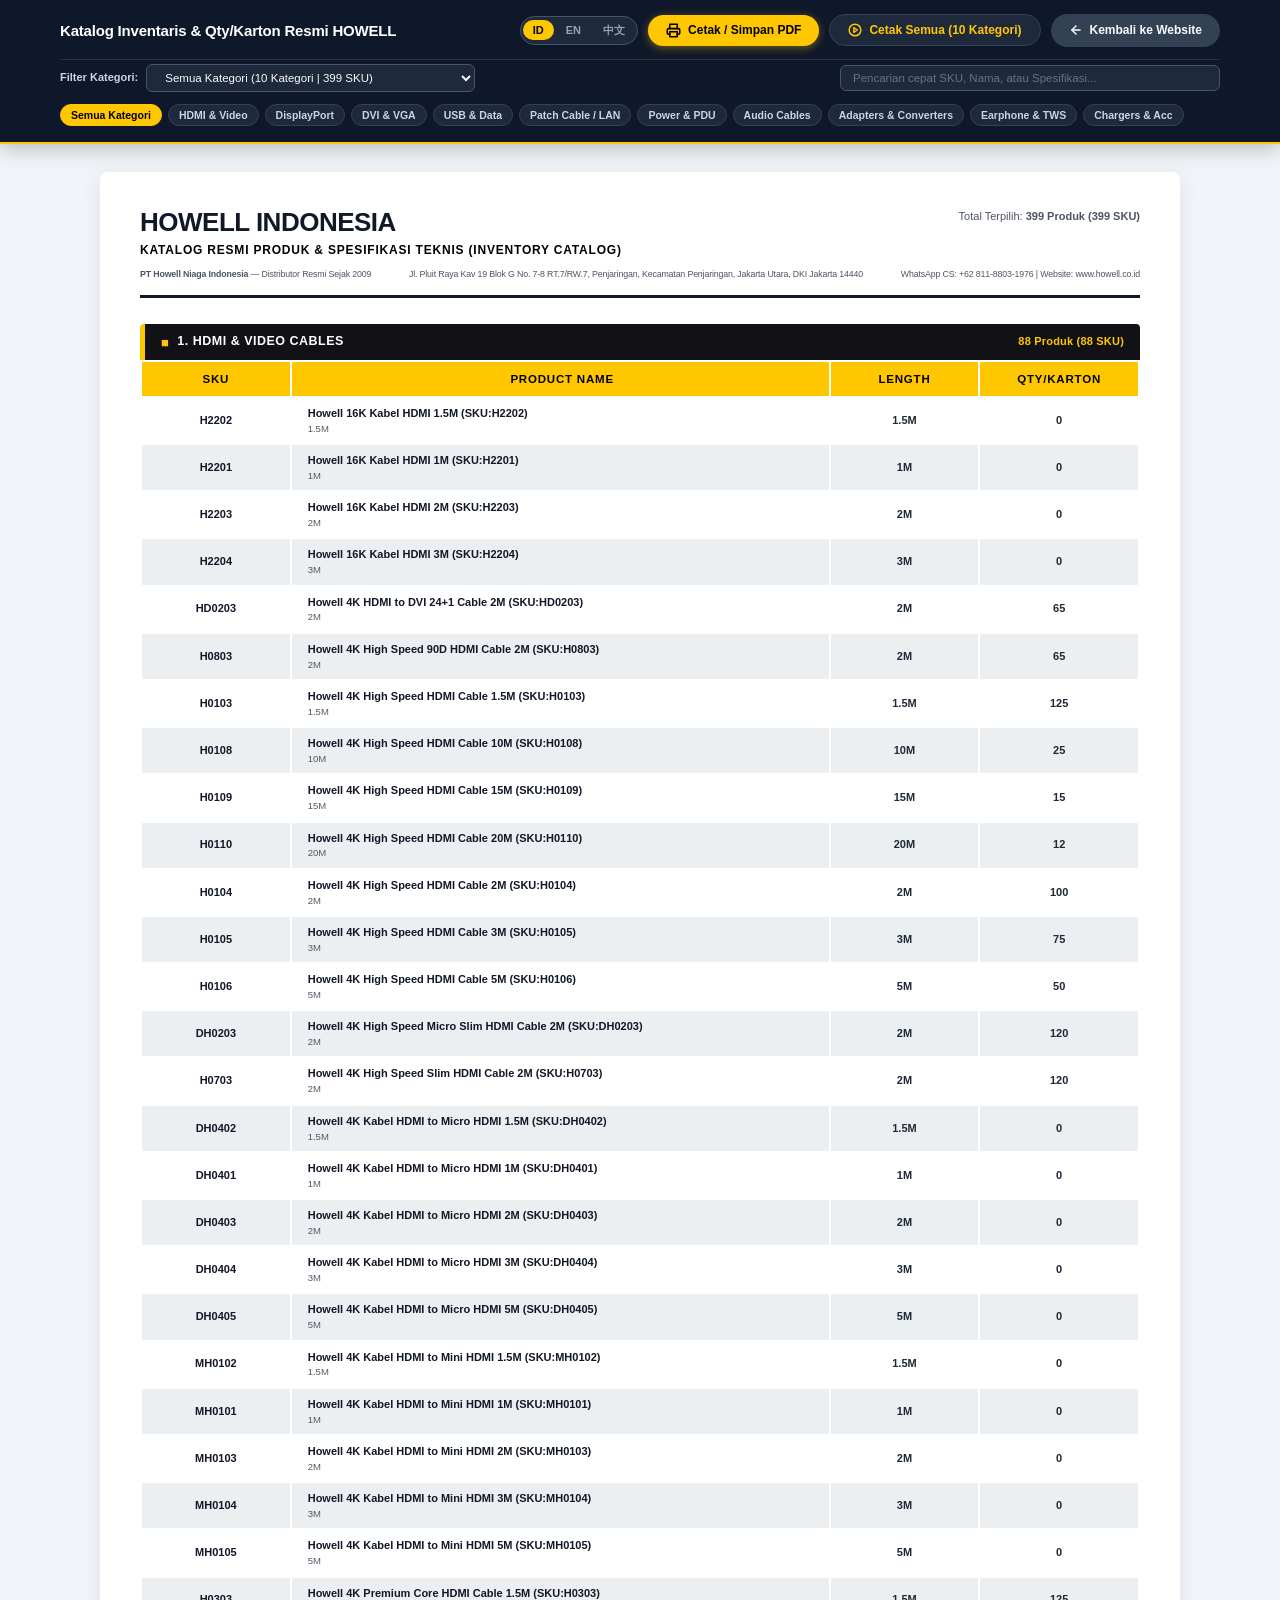
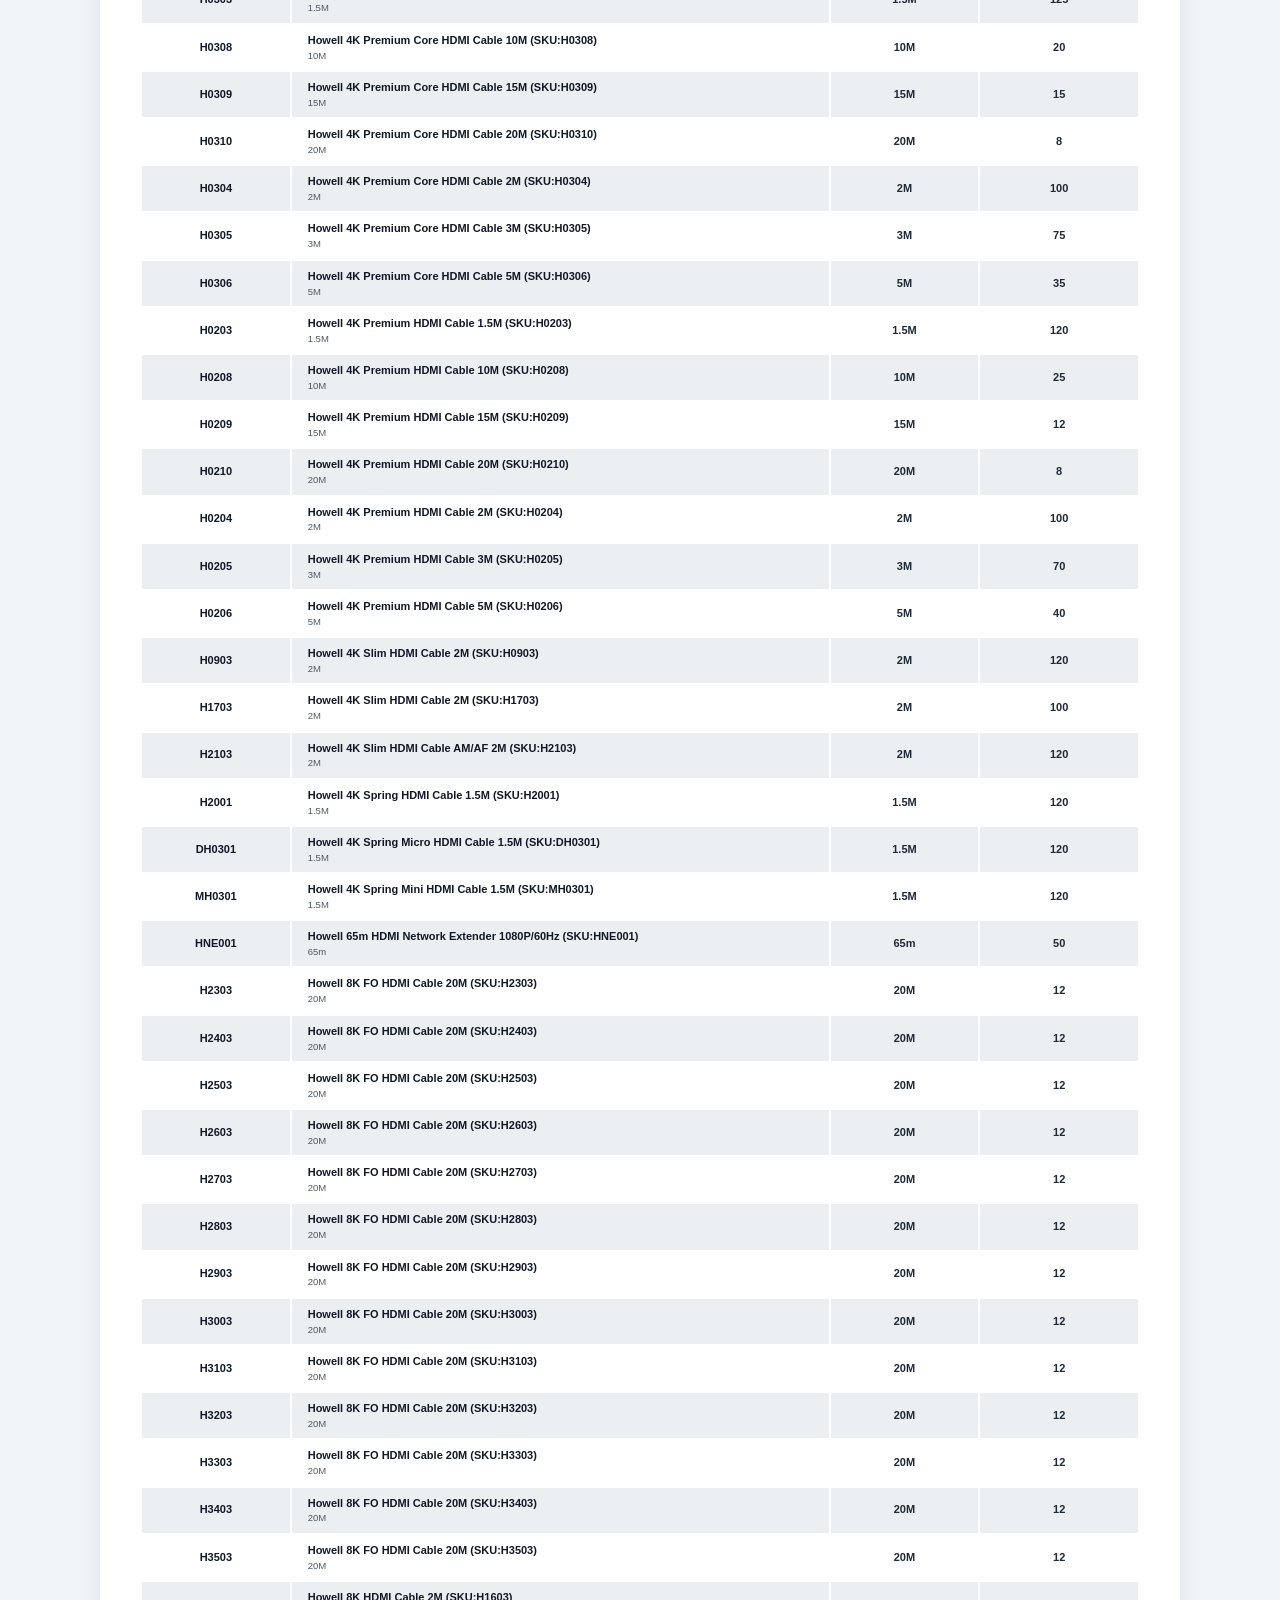
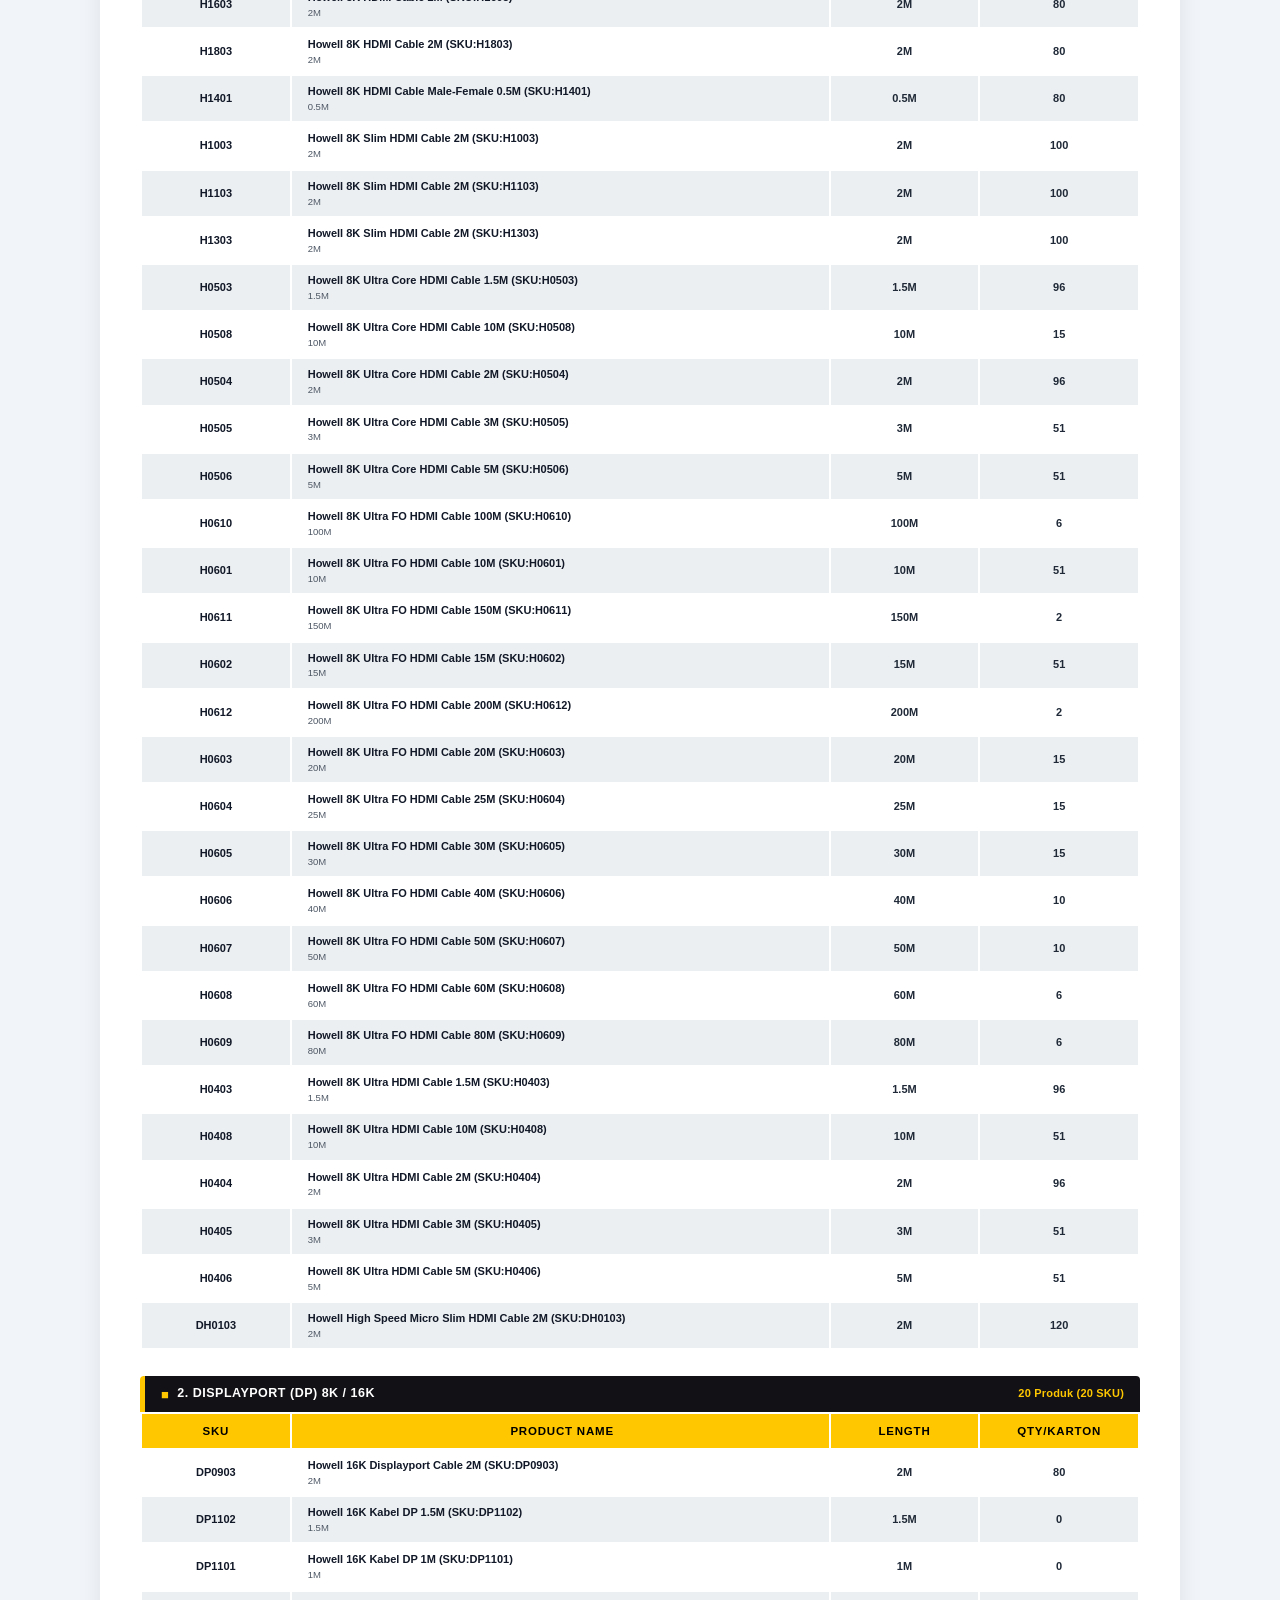
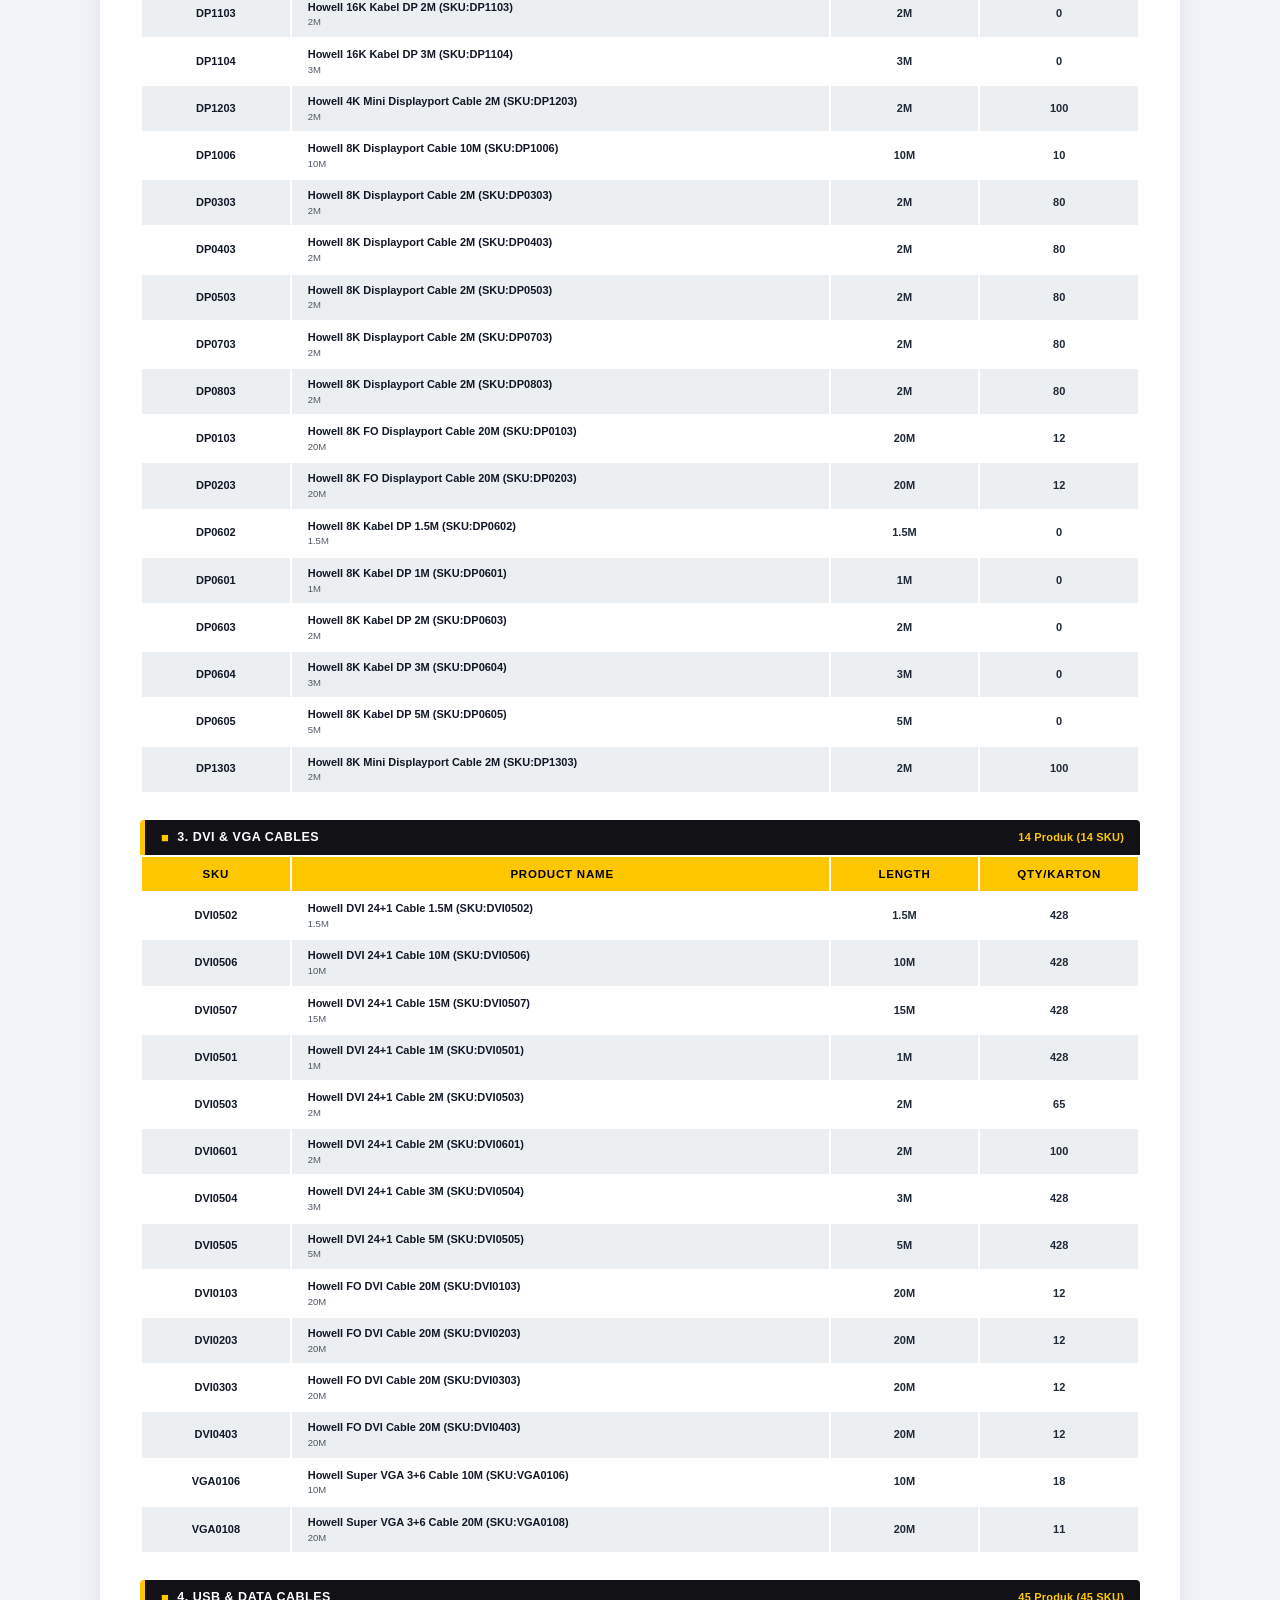
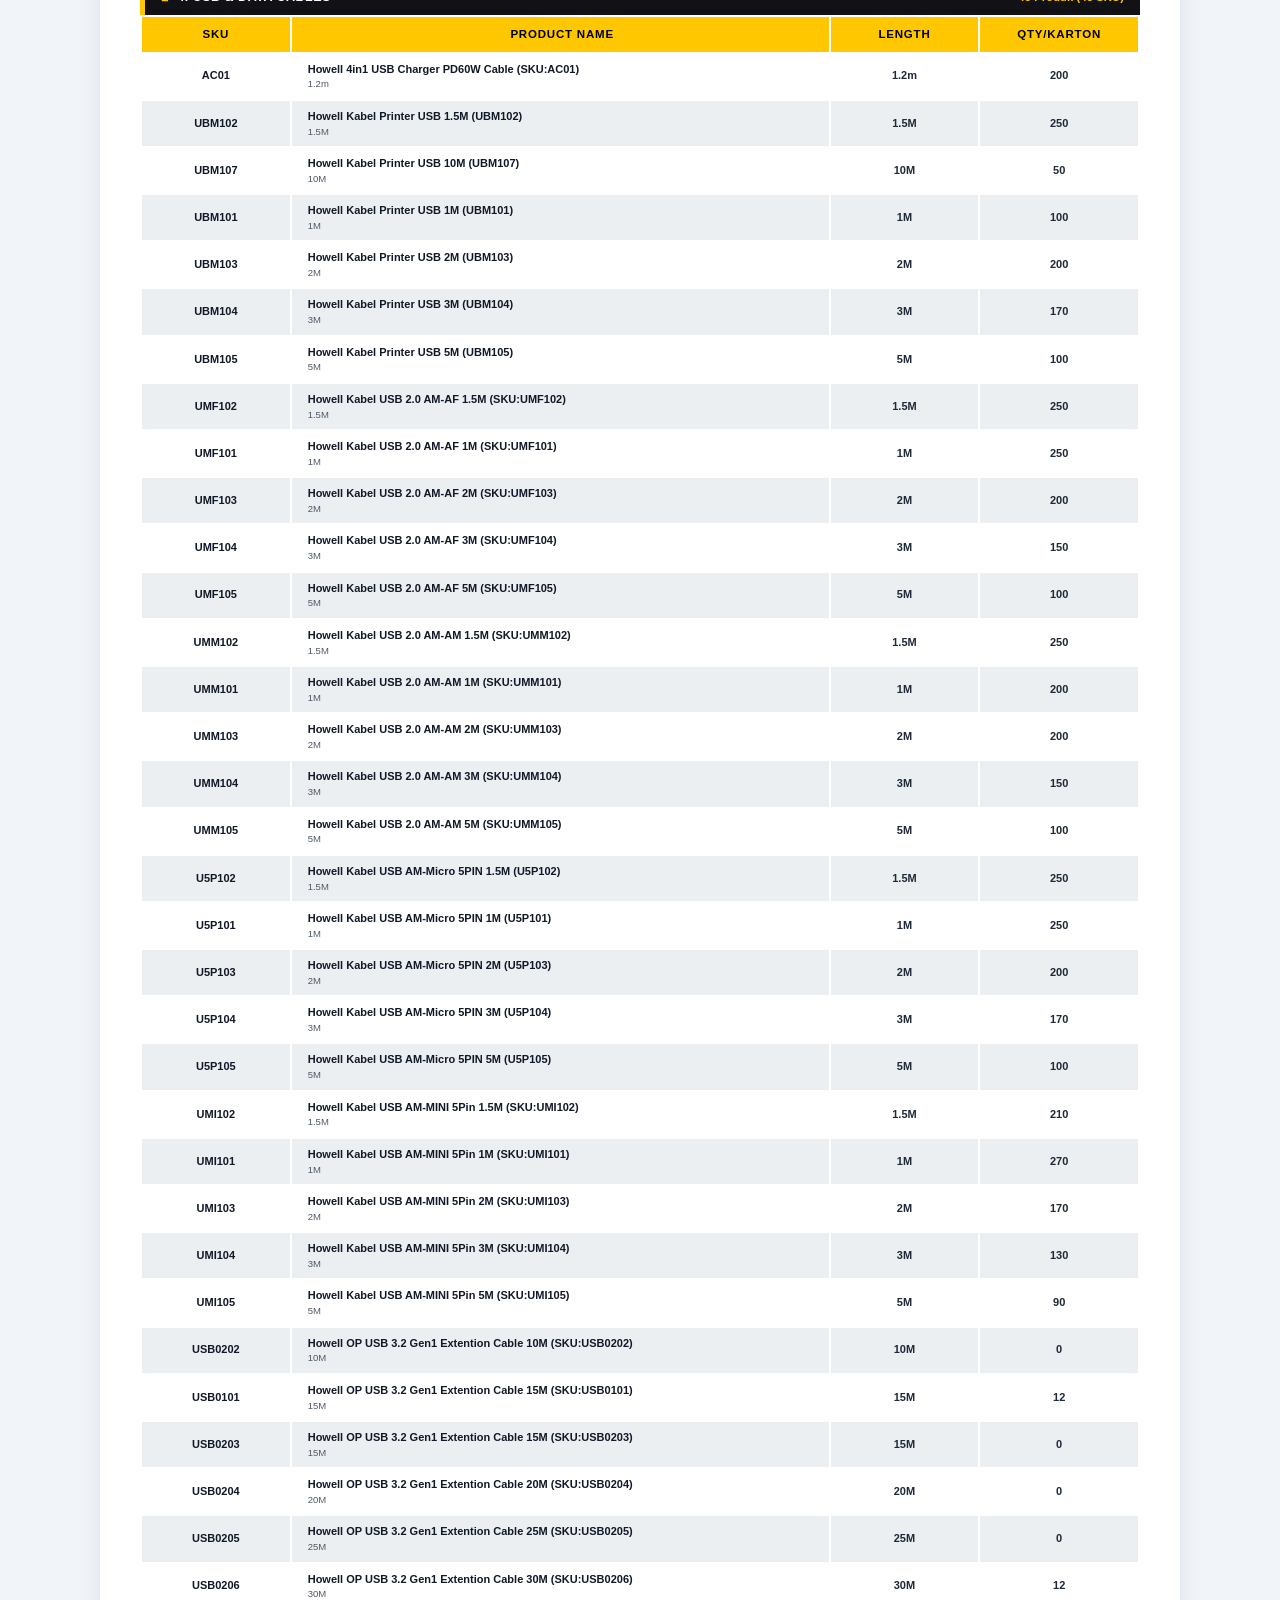
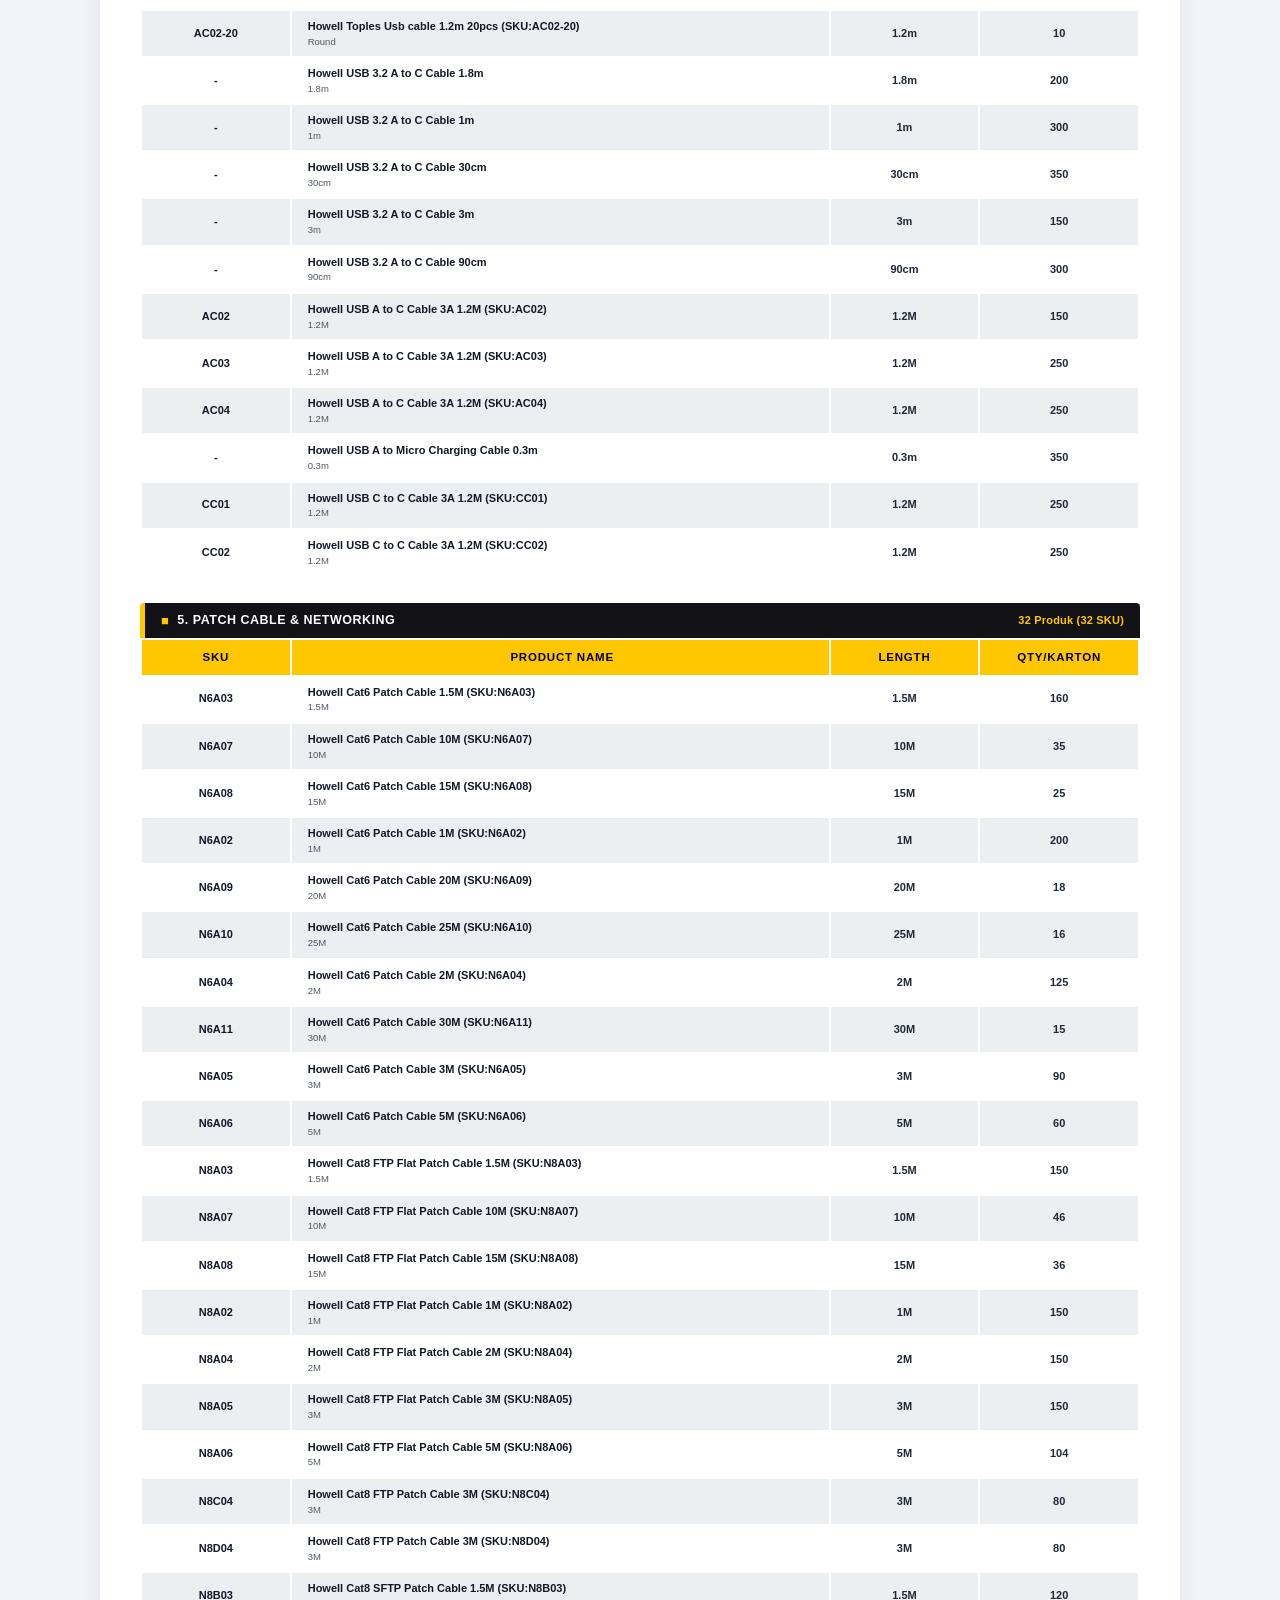
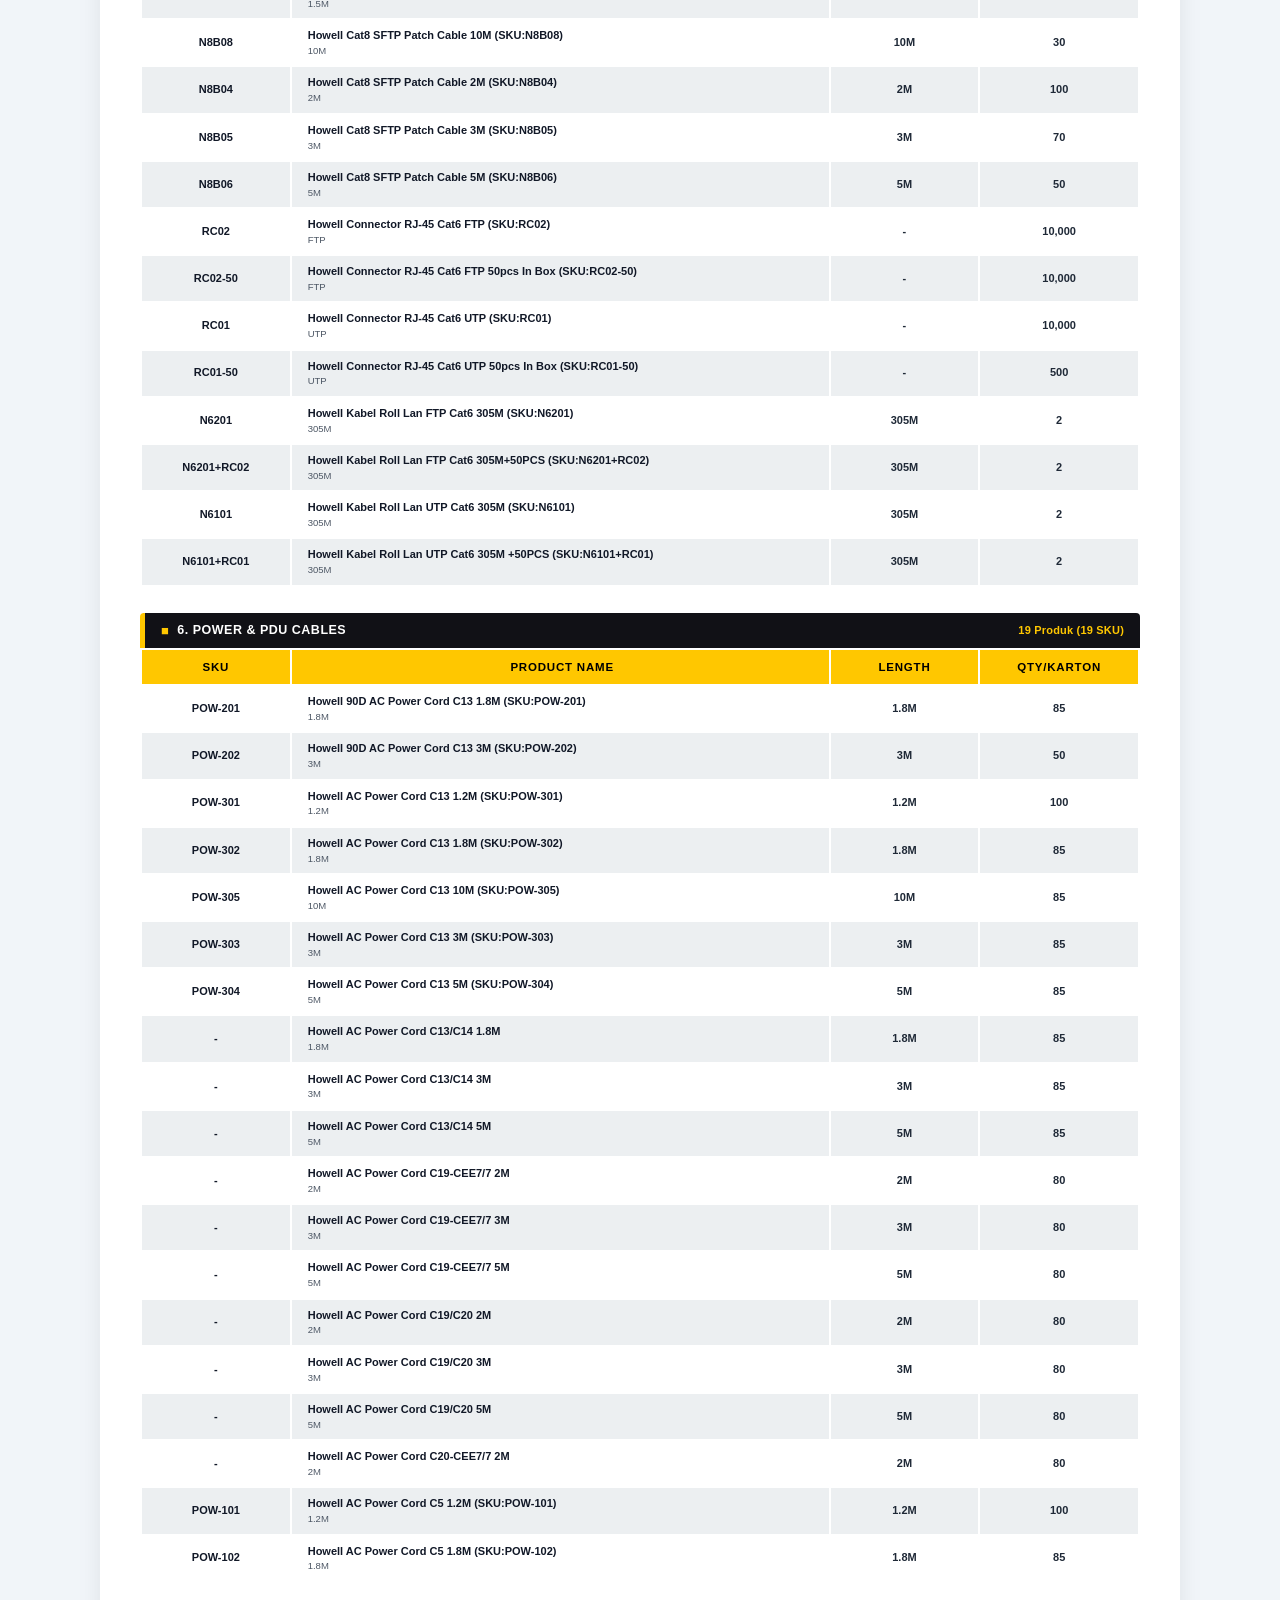
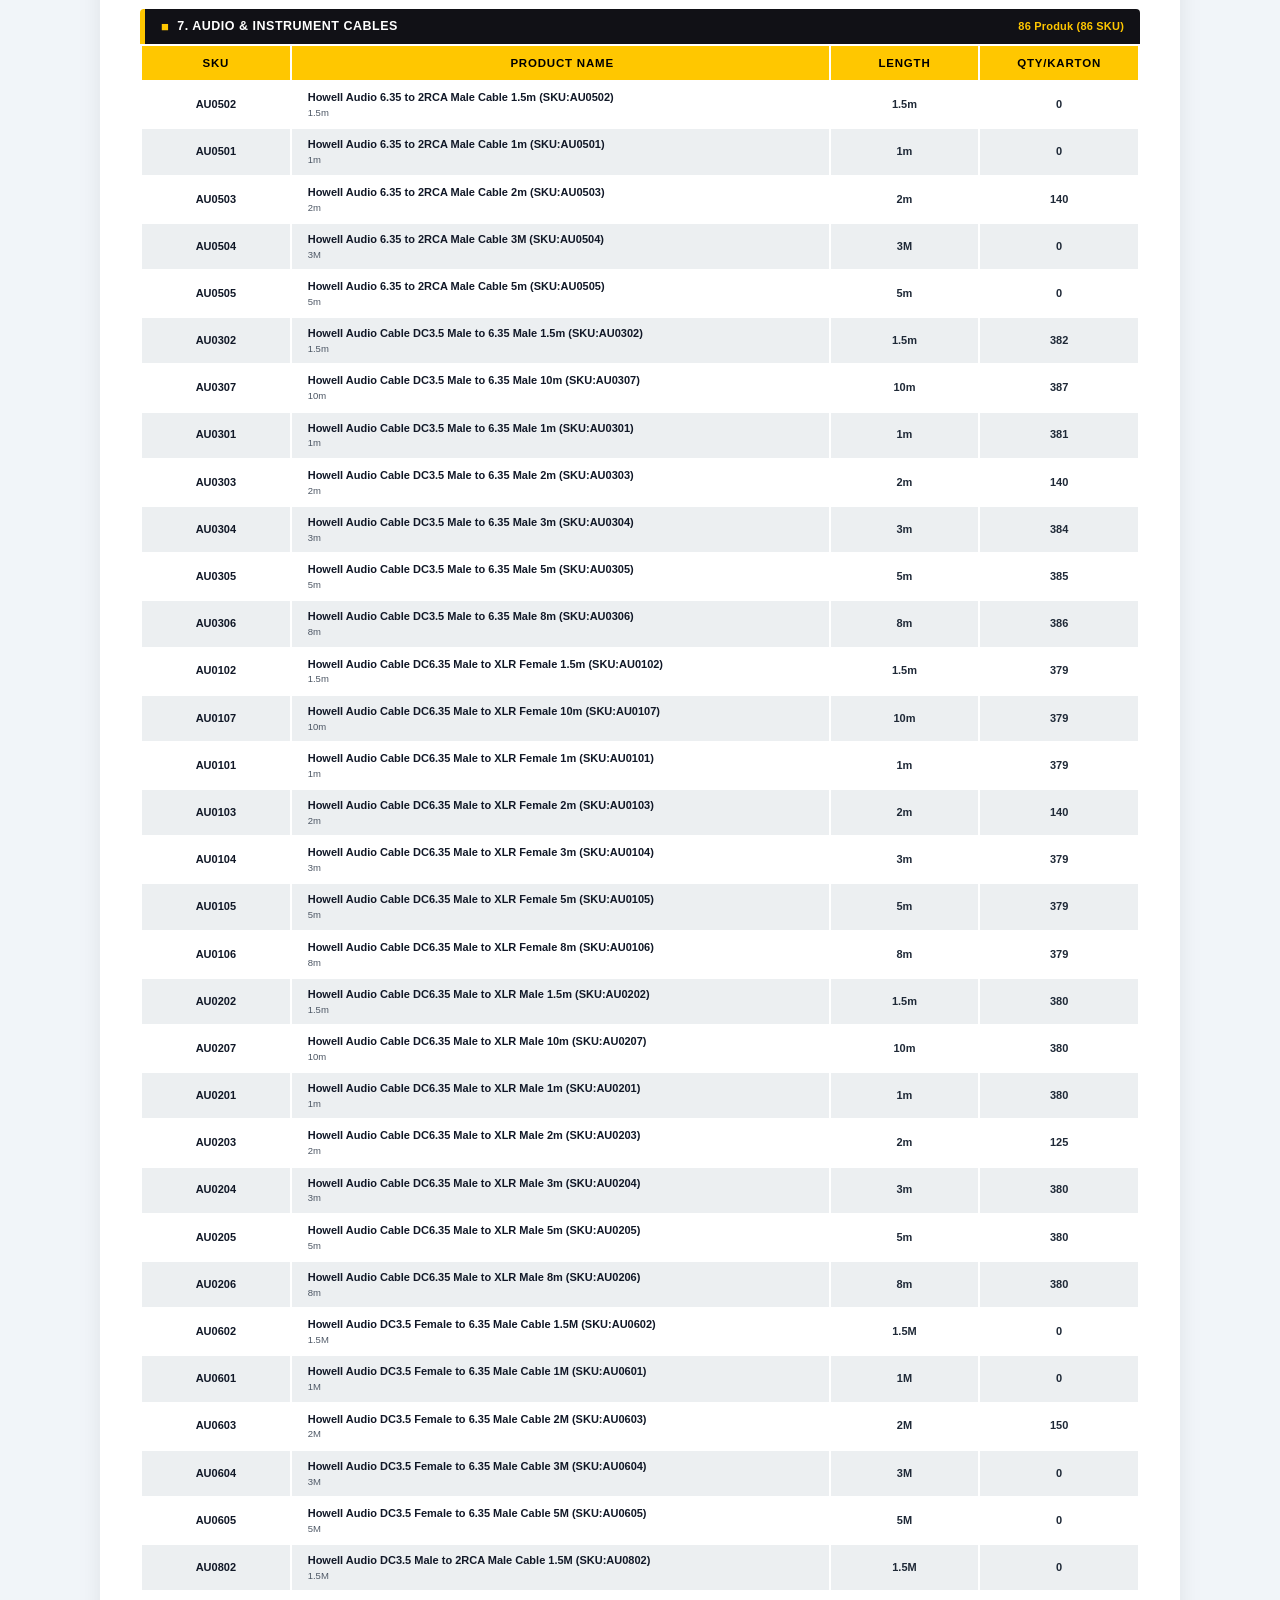
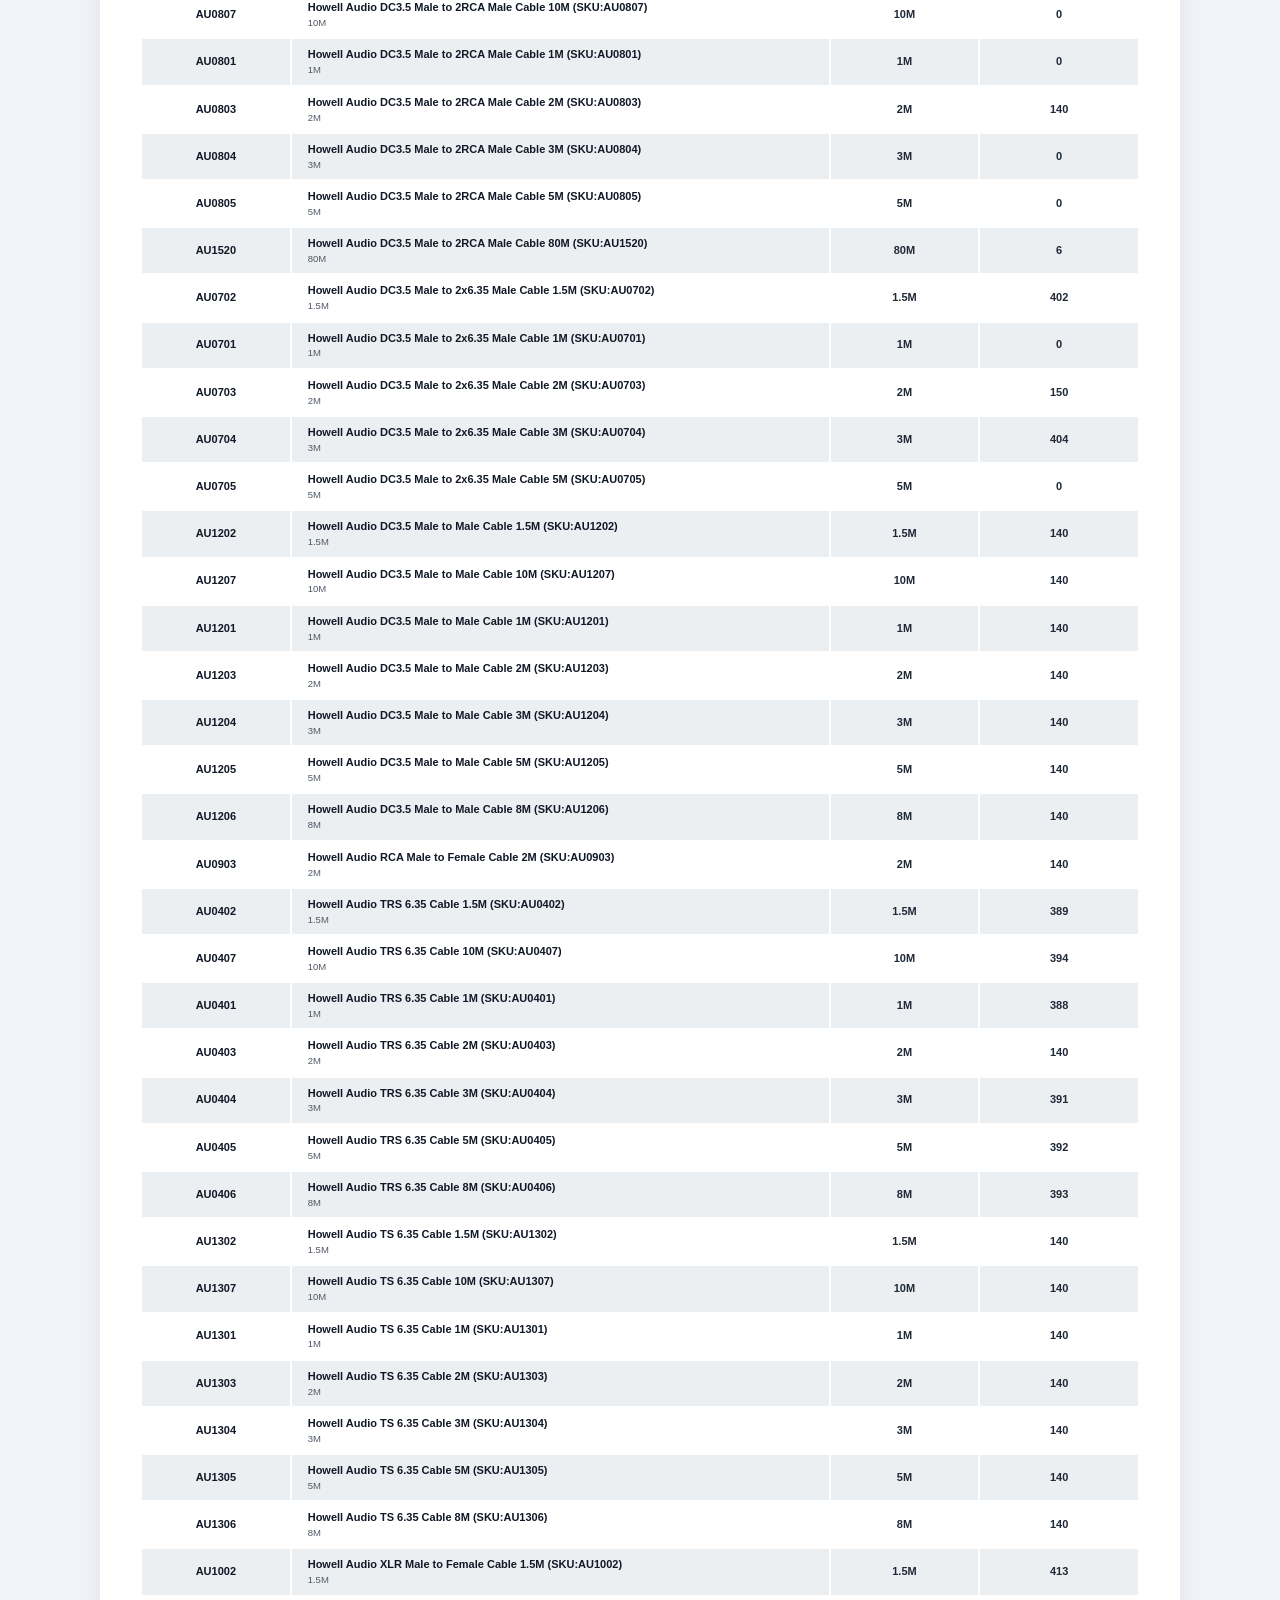
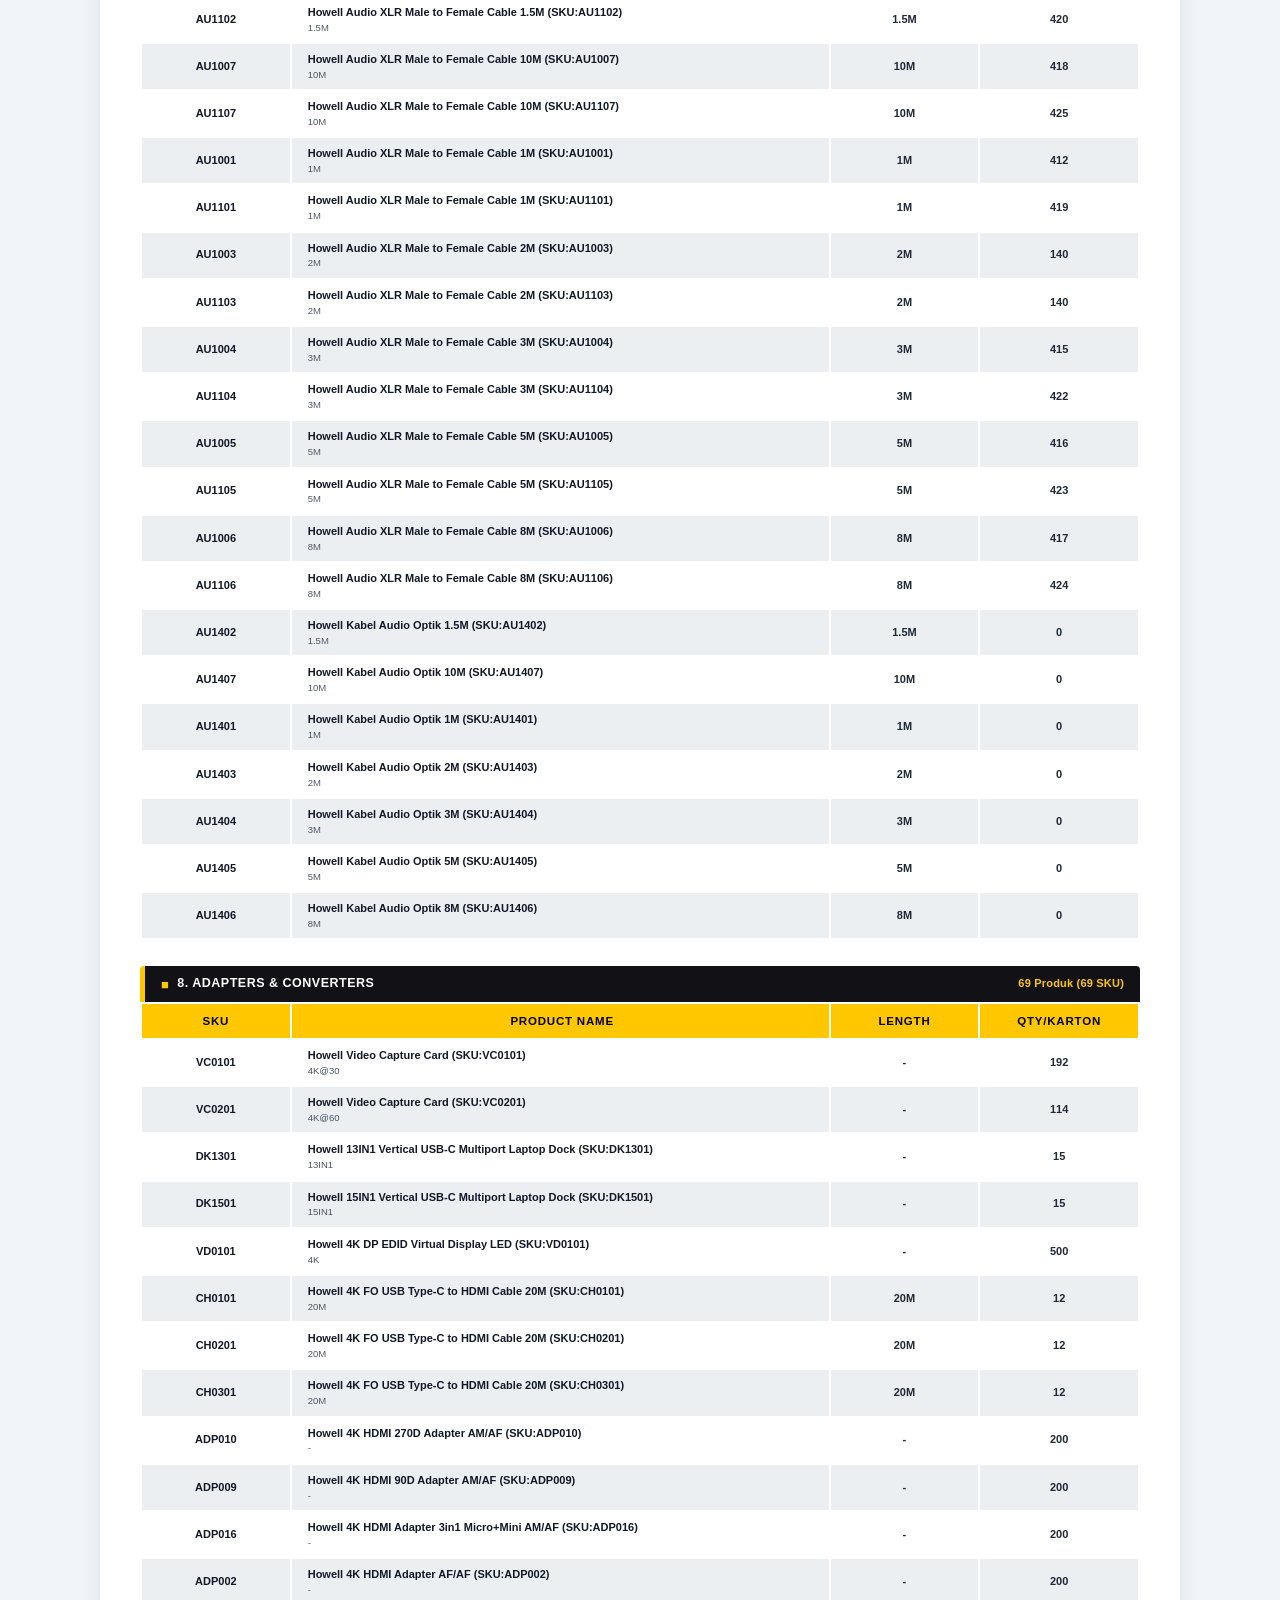
<file: print-catalog.html>
<!DOCTYPE html>
<html lang="id">
<head>
  <meta charset="UTF-8">
  <meta name="viewport" content="width=device-width, initial-scale=1.0">
  <title id="doc-meta-title">HOWELL Official Product Catalog &amp; Inventory - Cetak / Simpan PDF</title>
  <meta name="description" content="HOWELL Official Master Product Catalog and Inventory Data Sheet. PT Howell Niaga Indonesia.">
  <meta http-equiv="Cache-Control" content="no-cache, no-store, must-revalidate">
  <meta http-equiv="Pragma" content="no-cache">
  <meta http-equiv="Expires" content="0">
  <meta name="robots" content="index, follow">
  <link rel="canonical" href="https://wildanfi12.github.io/Howell/print-catalog.html">
  <link rel="icon" type="image/png" href="assets/howell-icon-swirl.png">
  <link rel="apple-touch-icon" href="assets/howell-icon-swirl.png">
  <style>
/* ============================================================
   TYPOGRAPHY: STRICTLY 3 FONTS ONLY (UPRIGHT & CRISP — NO ITALIC)
   1. SF Pro Display (Display / Headings)
   2. SF Pro Text (Body / Interface / Numbers)
   3. sans-serif (Universal System Fallback)
   Supported Weights: 300 (Light), 400 (Regular), 500 (Medium),
   600 (Semibold), 700 (Bold), 800 (Extrabold), 900 (Black)
   ============================================================ */

/* ── SF Pro Display Weights (Normal / Upright) ── */
@font-face {
  font-family: 'SF Pro Display';
  font-style: normal;
  font-weight: 300;
  src: local('SF Pro Display Light'), local('SFProDisplay-Light'), local('.SFUIDisplay-Light'), local('SF Pro Display');
}
@font-face {
  font-family: 'SF Pro Display';
  font-style: normal;
  font-weight: 400;
  src: local('SF Pro Display Regular'), local('SFProDisplay-Regular'), local('.SFUIDisplay-Regular'), local('SF Pro Display');
}
@font-face {
  font-family: 'SF Pro Display';
  font-style: normal;
  font-weight: 500;
  src: local('SF Pro Display Medium'), local('SFProDisplay-Medium'), local('.SFUIDisplay-Medium'), local('SF Pro Display');
}
@font-face {
  font-family: 'SF Pro Display';
  font-style: normal;
  font-weight: 600;
  src: local('SF Pro Display Semibold'), local('SFProDisplay-Semibold'), local('.SFUIDisplay-Semibold'), local('SF Pro Display');
}
@font-face {
  font-family: 'SF Pro Display';
  font-style: normal;
  font-weight: 700;
  src: local('SF Pro Display Bold'), local('SFProDisplay-Bold'), local('.SFUIDisplay-Bold'), local('SF Pro Display');
}
@font-face {
  font-family: 'SF Pro Display';
  font-style: normal;
  font-weight: 800;
  src: local('SF Pro Display Heavy'), local('SFProDisplay-Heavy'), local('.SFUIDisplay-Heavy'), local('SF Pro Display');
}
@font-face {
  font-family: 'SF Pro Display';
  font-style: normal;
  font-weight: 900;
  src: local('SF Pro Display Black'), local('SFProDisplay-Black'), local('.SFUIDisplay-Black'), local('SF Pro Display');
}

/* ── SF Pro Text Weights (Normal / Upright) ── */
@font-face {
  font-family: 'SF Pro Text';
  font-style: normal;
  font-weight: 300;
  src: local('SF Pro Text Light'), local('SFProText-Light'), local('.SFUIText-Light'), local('SF Pro Text');
}
@font-face {
  font-family: 'SF Pro Text';
  font-style: normal;
  font-weight: 400;
  src: local('SF Pro Text Regular'), local('SFProText-Regular'), local('.SFUIText-Regular'), local('SF Pro Text');
}
@font-face {
  font-family: 'SF Pro Text';
  font-style: normal;
  font-weight: 500;
  src: local('SF Pro Text Medium'), local('SFProText-Medium'), local('.SFUIText-Medium'), local('SF Pro Text');
}
@font-face {
  font-family: 'SF Pro Text';
  font-style: normal;
  font-weight: 600;
  src: local('SF Pro Text Semibold'), local('SFProText-Semibold'), local('.SFUIText-Semibold'), local('SF Pro Text');
}
@font-face {
  font-family: 'SF Pro Text';
  font-style: normal;
  font-weight: 700;
  src: local('SF Pro Text Bold'), local('SFProText-Bold'), local('.SFUIText-Bold'), local('SF Pro Text');
}
@font-face {
  font-family: 'SF Pro Text';
  font-style: normal;
  font-weight: 800;
  src: local('SF Pro Text Heavy'), local('SFProText-Heavy'), local('.SFUIText-Heavy'), local('SF Pro Text');
}
@font-face {
  font-family: 'SF Pro Text';
  font-style: normal;
  font-weight: 900;
  src: local('SF Pro Text Black'), local('SFProText-Black'), local('.SFUIText-Black'), local('SF Pro Text');
}

/* ── Typography Weight Helper Classes (Always Upright) ── */
.font-light, .weight-light { font-weight: 300 !important; font-style: normal !important; }
.font-normal, .weight-regular { font-weight: 400 !important; font-style: normal !important; }
.font-medium, .weight-medium { font-weight: 500 !important; font-style: normal !important; }
.font-semibold, .weight-semibold { font-weight: 600 !important; font-style: normal !important; }
.font-bold, .weight-bold { font-weight: 700 !important; font-style: normal !important; }
.font-extrabold, .weight-extrabold { font-weight: 800 !important; font-style: normal !important; }
.font-black, .weight-black { font-weight: 900 !important; font-style: normal !important; }

/* Enforce upright non-italic style universally across website */
*, *::before, *::after, html, body, p, span, h1, h2, h3, h4, h5, h6, a, button, input, select, textarea, div, table, th, td {
  font-style: normal !important;
}


    :root {
      /* ── Apple-Inspired Typography System Tokens ──────────────── */
      --font-family-display: -apple-system, BlinkMacSystemFont, "SF Pro Display", "SF Pro Text", "Helvetica Neue", Arial, sans-serif;
      --font-family-body: -apple-system, BlinkMacSystemFont, "SF Pro Text", "SF Pro Display", "Helvetica Neue", Arial, sans-serif;
      --font-family-mono: -apple-system, BlinkMacSystemFont, "SF Pro Text", "SF Pro Display", "Helvetica Neue", Arial, sans-serif;

      --font-display: var(--font-family-display);
      --font-primary: var(--font-family-body);
      --font-mono: var(--font-family-mono);

      --color-text-primary: #1d1d1f;
      --color-text-secondary: #6e6e73;
      --color-text-tertiary: #86868b;
      --color-text-inverse: #f5f5f7;
    }

    *, *::before, *::after {
      box-sizing: border-box;
      margin: 0;
      padding: 0;
    }

    body {
      font-family: var(--font-primary);
      background: #f1f5f9;
      color: #111111;
      font-size: 11px;
      line-height: 1.4;
      -webkit-font-smoothing: antialiased;
      -moz-osx-font-smoothing: grayscale;
      text-rendering: optimizeLegibility;
      -webkit-print-color-adjust: exact !important;
      print-color-adjust: exact !important;
    }

    /* Screen-only Interactive Header / Toolbar */
    .screen-toolbar {
      position: sticky;
      top: 0;
      z-index: 1000;
      background: #0f172a;
      color: #ffffff;
      padding: 14px 24px;
      box-shadow: 0 4px 20px rgba(0, 0, 0, 0.25);
      border-bottom: 2px solid #FFC700;
    }

    .toolbar-container {
      max-width: 1160px;
      margin: 0 auto;
      display: flex;
      flex-direction: column;
      gap: 12px;
    }

    .toolbar-top-row {
      display: flex;
      align-items: center;
      justify-content: space-between;
      flex-wrap: wrap;
      gap: 12px;
    }

    .toolbar-brand {
      display: flex;
      align-items: center;
      gap: 12px;
    }

    .toolbar-brand-badge {
      background: #FFC700;
      color: #000000;
      font-weight: 800;
      font-size: 11px;
      padding: 3px 8px;
      border-radius: 4px;
      letter-spacing: 0.5px;
    }

    .toolbar-title {
      font-size: 15px;
      font-weight: 800;
      letter-spacing: -0.2px;
      color: #ffffff;
    }

    .toolbar-stats {
      font-size: 11px;
      color: #94a3b8;
    }

    .toolbar-actions {
      display: flex;
      align-items: center;
      gap: 10px;
      flex-wrap: wrap;
    }

    /* Language Switcher Pills */
    .lang-switcher {
      display: inline-flex;
      align-items: center;
      background: #1e293b;
      border: 1px solid #475569;
      border-radius: 9999px;
      padding: 2px;
      gap: 2px;
    }

    .lang-btn {
      background: transparent;
      border: none;
      color: #94a3b8;
      font-size: 11px;
      font-weight: 700;
      padding: 4px 10px;
      border-radius: 9999px;
      cursor: pointer;
      transition: all 0.15s ease;
      font-family: inherit;
    }
    .lang-btn:hover {
      color: #ffffff;
    }
    .lang-btn.active {
      background: #FFC700;
      color: #000000;
      font-weight: 800;
    }

    .btn-action {
      display: inline-flex;
      align-items: center;
      gap: 7px;
      padding: 8px 18px;
      border-radius: 9999px;
      font-size: 12px;
      font-weight: 700;
      cursor: pointer;
      text-decoration: none;
      transition: all 0.15s ease;
      border: none;
      font-family: inherit;
    }

    .btn-print-primary {
      background: #FFC700;
      color: #000000;
      box-shadow: 0 2px 8px rgba(255, 199, 0, 0.4);
    }
    .btn-print-primary:hover {
      background: #eab308;
      transform: translateY(-1px);
    }

    .btn-print-all {
      background: #1e293b;
      color: #FFC700;
      border: 1px solid #334155;
    }
    .btn-print-all:hover {
      background: #334155;
      color: #ffffff;
    }

    .btn-back {
      background: #334155;
      color: #f8fafc;
    }
    .btn-back:hover {
      background: #475569;
    }

    .toolbar-filters-row {
      display: flex;
      align-items: center;
      justify-content: space-between;
      gap: 14px;
      flex-wrap: wrap;
      padding-top: 4px;
      border-top: 1px solid rgba(255, 255, 255, 0.1);
    }

    .filter-group {
      display: flex;
      align-items: center;
      gap: 8px;
      flex-wrap: wrap;
    }

    .filter-label {
      font-size: 11px;
      font-weight: 600;
      color: #cbd5e1;
    }

    .filter-select {
      background: #1e293b;
      color: #f8fafc;
      border: 1px solid #475569;
      padding: 6px 14px;
      border-radius: 6px;
      font-size: 11.5px;
      font-family: inherit;
      outline: none;
      cursor: pointer;
      min-width: 220px;
    }
    .filter-select:focus {
      border-color: #FFC700;
    }

    .search-box {
      position: relative;
      flex: 1;
      max-width: 380px;
      min-width: 200px;
    }

    .search-input {
      width: 100%;
      background: #1e293b;
      color: #ffffff;
      border: 1px solid #475569;
      padding: 6px 32px 6px 12px;
      border-radius: 6px;
      font-size: 11.5px;
      font-family: inherit;
      outline: none;
    }
    .search-input:focus {
      border-color: #FFC700;
      background: #0f172a;
    }
    .search-input::placeholder {
      color: #64748b;
    }

    .search-clear {
      position: absolute;
      right: 8px;
      top: 50%;
      transform: translateY(-50%);
      background: none;
      border: none;
      color: #94a3b8;
      cursor: pointer;
      font-size: 14px;
      line-height: 1;
      display: none;
    }

    /* Category Quick Chips */
    .category-chips {
      display: flex;
      align-items: center;
      gap: 6px;
      overflow-x: auto;
      padding-bottom: 2px;
      scrollbar-width: thin;
    }

    .chip-btn {
      background: #1e293b;
      color: #cbd5e1;
      border: 1px solid #334155;
      padding: 4px 10px;
      border-radius: 9999px;
      font-size: 10.5px;
      font-weight: 600;
      cursor: pointer;
      white-space: nowrap;
      transition: all 0.15s;
      font-family: inherit;
    }
    .chip-btn:hover {
      background: #334155;
      color: #ffffff;
    }
    .chip-btn.active {
      background: #FFC700;
      color: #000000;
      border-color: #FFC700;
      font-weight: 800;
    }

    /* Main Printable Catalog Sheet Wrapper */
    .catalog-wrapper {
      max-width: 1080px;
      margin: 28px auto 40px auto;
      background: #ffffff;
      padding: 36px 40px;
      border-radius: 8px;
      box-shadow: 0 4px 24px rgba(0, 0, 0, 0.08);
    }

    /* Catalog Header */
    .header-box {
      border-bottom: 3px solid #111827;
      padding-bottom: 14px;
      margin-bottom: 26px;
      display: flex;
      flex-direction: column;
      gap: 8px;
    }

    .header-top-row {
      display: flex;
      justify-content: space-between;
      align-items: flex-start;
    }

    .brand-title {
      font-size: 26px;
      font-weight: 800;
      letter-spacing: -0.5px;
      color: #111827;
      line-height: 1.1;
    }

    .catalog-subtitle {
      font-size: 12px;
      font-weight: 800;
      color: #000000;
      letter-spacing: 0.8px;
      text-transform: uppercase;
      margin: 6px 0 0 0;
    }

    .company-meta {
      font-size: 8.8px;
      letter-spacing: -0.15px;
      color: #4b5563;
      line-height: 1.6;
      display: flex;
      flex-direction: row;
      justify-content: space-between;
      align-items: baseline;
      width: 100%;
      gap: 12px;
    }

    .company-meta span {
      white-space: nowrap;
      flex-shrink: 1;
      min-width: 0;
    }

    .company-meta span:last-child {
      text-align: right;
    }

    .header-right {
      text-align: right;
    }

    .edition-badge {
      background: #111827;
      color: #ffffff;
      font-weight: 700;
      font-size: 11px;
      padding: 5px 12px;
      border-radius: 6px;
      display: inline-block;
      margin-bottom: 6px;
      letter-spacing: 0.3px;
    }

    .header-summary-text {
      font-size: 11px;
      color: #4b5563;
      line-height: 1.5;
    }

    /* Category Section */
    .category-section {
      margin-bottom: 26px;
      page-break-inside: auto;
      break-inside: auto;
    }

    .category-header {
      background: #111116;
      color: #ffffff;
      padding: 9px 16px;
      border-radius: 4px 4px 0 0;
      display: flex;
      justify-content: space-between;
      align-items: center;
      border-left: 5px solid #FFC700;
      page-break-after: avoid !important;
      page-break-inside: avoid !important;
      break-after: avoid !important;
      -webkit-print-color-adjust: exact !important;
      print-color-adjust: exact !important;
    }

    .category-title {
      font-weight: 800;
      font-size: 12.5px;
      letter-spacing: 0.5px;
      text-transform: uppercase;
      display: flex;
      align-items: center;
      gap: 8px;
    }

    .category-bullet {
      color: #FFC700;
      font-size: 13px;
      line-height: 1;
    }

    .category-count {
      font-size: 11px;
      font-weight: 700;
      color: #FFC700;
      letter-spacing: 0.2px;
    }

    /* Catalog Table */
    .catalog-table {
      width: 100%;
      border-collapse: collapse;
      table-layout: fixed;
      font-size: 11px;
    }

    .catalog-table thead {
      display: table-header-group;
    }

    .catalog-table th {
      background-color: #FFC700 !important;
      color: #000000 !important;
      font-weight: 800;
      font-size: 11.5px;
      text-transform: uppercase;
      letter-spacing: 0.8px;
      padding: 9px 12px;
      border: 2px solid #ffffff !important;
      text-align: center;
      -webkit-print-color-adjust: exact !important;
      print-color-adjust: exact !important;
    }

    .catalog-table td {
      padding: 8px 12px;
      border: 2px solid #ffffff !important;
      vertical-align: middle;
      -webkit-print-color-adjust: exact !important;
      print-color-adjust: exact !important;
      overflow: hidden;
      word-wrap: break-word;
    }

    .catalog-table tr {
      page-break-inside: avoid !important;
      break-inside: avoid !important;
    }

    /* Alternating rows */
    .catalog-table tr.row-odd td {
      background-color: #FFFFFF !important;
    }

    .catalog-table tr.row-even td {
      background-color: #ECEFF1 !important;
    }

    /* Columns Width & Alignment */
    .col-sku {
      width: 15%;
      text-align: center;
      font-size: 11px;
    }

    th.col-sku {
      font-family: var(--font-primary);
      font-weight: 700;
    }

    td.col-sku {
      font-family: var(--font-primary);
      font-weight: 600;
      color: #111827;
      letter-spacing: normal;
    }

    .col-desc {
      width: 54%;
      text-align: left;
      padding-left: 16px !important;
    }

    .product-name {
      font-weight: 700;
      color: #111827;
      font-size: 11px;
      line-height: 1.35;
    }

    .product-spec {
      font-size: 9.5px;
      color: #4b5563;
      margin-top: 2px;
      line-height: 1.3;
      font-weight: 500;
    }

    .col-len {
      width: 15%;
      text-align: center;
      font-weight: 600;
      color: #1f2937;
      font-size: 11px;
    }

    .col-qty {
      width: 16%;
      text-align: center;
      font-weight: 700;
      color: #1f2937;
      font-size: 11px;
    }

    /* Catalog Footer */
    .catalog-footer {
      border-top: 2px solid #111827;
      padding-top: 14px;
      margin-top: 28px;
      display: flex;
      justify-content: space-between;
      align-items: center;
      font-size: 10px;
      color: #4b5563;
      page-break-inside: avoid;
      break-inside: avoid;
    }

    /* Empty state */
    .no-results {
      padding: 36px 16px;
      text-align: center;
      color: #64748b;
      font-size: 13px;
      background: #f8fafc;
      border-radius: 6px;
      border: 1px dashed #cbd5e1;
      margin: 16px 0;
    }

    /* Responsive Screen Styling */
    @media screen and (max-width: 768px) {
      .screen-toolbar {
        padding: 12px 14px;
      }
      .toolbar-top-row {
        flex-direction: column;
        align-items: flex-start;
      }
      .toolbar-actions {
        width: 100%;
      }
      .btn-action {
        flex: 1;
        justify-content: center;
        padding: 7px 12px;
        font-size: 11px;
      }
      .toolbar-filters-row {
        flex-direction: column;
        align-items: stretch;
      }
      .filter-group {
        flex-direction: column;
        align-items: stretch;
      }
      .filter-select {
        min-width: 100%;
      }
      .search-box {
        max-width: 100%;
      }
      .catalog-wrapper {
        margin: 12px auto 24px auto;
        padding: 18px 14px;
      }
      .header-box {
        flex-direction: column;
        gap: 12px;
      }
      .header-right {
        text-align: left;
      }
      .company-meta {
        flex-direction: column;
        align-items: flex-start;
        gap: 2px;
      }
      .company-meta span {
        white-space: normal;
      }
      .category-section {
        overflow-x: auto;
        -webkit-overflow-scrolling: touch;
      }
      .catalog-table {
        min-width: 580px;
      }
      .col-sku {
        white-space: nowrap;
      }
    }

    /* PRINT SPECIFIC STYLING */
    @media print {
      .screen-toolbar {
        display: none !important;
      }

      body {
        background: #ffffff !important;
        padding: 0 !important;
        margin: 0 !important;
        font-size: 9.5px !important;
      }

      .catalog-wrapper {
        max-width: 100% !important;
        width: 100% !important;
        margin: 0 !important;
        padding: 0 !important;
        box-shadow: none !important;
        border-radius: 0 !important;
      }

      @page {
        size: A4 portrait;
        margin: 10mm 8mm;
      }

      .header-box {
        margin-bottom: 14px !important;
        padding-bottom: 10px !important;
        page-break-after: avoid !important;
        break-after: avoid !important;
      }

      .category-section {
        margin-bottom: 14px !important;
      }

      .category-header {
        background: #111116 !important;
        color: #ffffff !important;
        border-left: 5px solid #FFC700 !important;
        padding: 7px 12px !important;
        page-break-after: avoid !important;
        page-break-inside: avoid !important;
        break-after: avoid !important;
        -webkit-print-color-adjust: exact !important;
        print-color-adjust: exact !important;
      }

      .category-title {
        font-size: 11px !important;
      }

      .category-count {
        font-size: 10px !important;
        color: #FFC700 !important;
      }

      .catalog-table {
        page-break-inside: auto !important;
        break-inside: auto !important;
        margin-bottom: 12px !important;
        font-size: 9.5px !important;
      }

      .catalog-table thead {
        display: table-header-group !important;
      }

      .catalog-table th {
        background-color: #FFC700 !important;
        color: #000000 !important;
        padding: 6px 8px !important;
        font-size: 10px !important;
        border: 2px solid #ffffff !important;
        -webkit-print-color-adjust: exact !important;
        print-color-adjust: exact !important;
      }

      .catalog-table td {
        padding: 5px 8px !important;
        font-size: 9.5px !important;
        border: 2px solid #ffffff !important;
        -webkit-print-color-adjust: exact !important;
        print-color-adjust: exact !important;
      }

      .product-name {
        font-size: 9.5px !important;
      }

      .product-spec {
        font-size: 8.5px !important;
      }

      .catalog-table tr {
        page-break-inside: avoid !important;
        break-inside: avoid !important;
      }

      .catalog-table tr.row-odd td {
        background-color: #FFFFFF !important;
        -webkit-print-color-adjust: exact !important;
        print-color-adjust: exact !important;
      }

      .catalog-table tr.row-even td {
        background-color: #ECEFF1 !important;
        -webkit-print-color-adjust: exact !important;
        print-color-adjust: exact !important;
      }

      .catalog-footer {
        margin-top: 18px !important;
        padding-top: 8px !important;
        font-size: 9px !important;
      }
    }
  </style>
</head>
<body>

  <!-- Screen-only Interactive Header Toolbar -->
  <div class="screen-toolbar">
    <div class="toolbar-container">
      <!-- Top Row: Brand, Info, Language Switcher and Action Buttons -->
      <div class="toolbar-top-row">
        <div class="toolbar-brand">
          <div class="toolbar-title" id="toolbar-title-text">Katalog Inventaris &amp; Qty/Karton Resmi HOWELL</div>
        </div>

        <div class="toolbar-actions">
          <!-- Language Switcher -->
          <div class="lang-switcher" aria-label="Pilih Bahasa / Select Language">
            <button type="button" id="print-lang-id" class="lang-btn active" onclick="setCatalogLanguage('id')">ID</button>
            <button type="button" id="print-lang-en" class="lang-btn" onclick="setCatalogLanguage('en')">EN</button>
            <button type="button" id="print-lang-zh" class="lang-btn" onclick="setCatalogLanguage('zh')">中文</button>
          </div>

          <button type="button" class="btn-action btn-print-primary" onclick="triggerPrint()">
            <svg width="15" height="15" viewBox="0 0 24 24" fill="none" stroke="currentColor" stroke-width="2.5" stroke-linecap="round" stroke-linejoin="round"><polyline points="6 9 6 2 18 2 18 9"></polyline><path d="M6 18H4a2 2 0 0 1-2-2v-5a2 2 0 0 1 2-2h16a2 2 0 0 1 2 2v5a2 2 0 0 1-2 2h-2"></path><rect x="6" y="14" width="12" height="8"></rect></svg>
            <span id="btn-print-label">Cetak / Simpan PDF</span>
          </button>

          <button type="button" class="btn-action btn-print-all" onclick="printAllCategories()">
            <svg width="14" height="14" viewBox="0 0 24 24" fill="none" stroke="currentColor" stroke-width="2.5" stroke-linecap="round" stroke-linejoin="round"><circle cx="12" cy="12" r="10"></circle><polygon points="10 8 16 12 10 16 10 8"></polygon></svg>
            <span id="btn-print-all-label">Cetak Semua (10 Kategori)</span>
          </button>

          <a href="index.html" class="btn-action btn-back">
            <svg width="14" height="14" viewBox="0 0 24 24" fill="none" stroke="currentColor" stroke-width="2.5" stroke-linecap="round" stroke-linejoin="round"><line x1="19" y1="12" x2="5" y2="12"></line><polyline points="12 19 5 12 12 5"></polyline></svg>
            <span id="btn-back-label">Kembali ke Website</span>
          </a>
        </div>
      </div>

      <!-- Filters & Live Search Row -->
      <div class="toolbar-filters-row">
        <div class="filter-group">
          <label for="category-select" class="filter-label" id="filter-label-text">Filter Kategori:</label>
          <select id="category-select" class="filter-select" onchange="onCategorySelectChange(this.value)">
            <!-- Populated dynamically with localized titles -->
          </select>
        </div>

        <div class="search-box">
          <input type="text" id="catalog-search-input" class="search-input" placeholder="Pencarian cepat SKU, Nama, atau Spesifikasi..." oninput="onSearchInput(this.value)">
          <button type="button" id="search-clear-btn" class="search-clear" onclick="clearSearch()" title="Hapus pencarian">&times;</button>
        </div>
      </div>

      <!-- Category Quick Chips -->
      <div class="category-chips" id="category-chips-bar">
        <!-- Rendered dynamically -->
      </div>
    </div>
  </div>

  <!-- Printable Document Sheet -->
  <div class="catalog-wrapper" id="catalog-print-sheet">
    <!-- Official Document Header -->
    <div class="header-box">
      <div class="header-top-row">
        <div>
          <div class="brand-title" id="doc-brand-title">HOWELL INDONESIA</div>
          <div class="catalog-subtitle" id="doc-catalog-subtitle">KATALOG RESMI PRODUK &amp; SPESIFIKASI TEKNIS (INVENTORY CATALOG)</div>
        </div>
        <div class="header-right">
          <div class="header-summary-text" id="catalog-summary-meta">
            Total Terpilih: <strong>399 Produk (399 SKU)</strong>
          </div>
        </div>
      </div>
      <div class="company-meta" id="doc-company-meta">
        <span><strong>PT Howell Niaga Indonesia</strong> — Distributor Resmi Sejak 2009</span>
        <span>Jl. Pluit Raya Kav 19 Blok G No. 7-8 RT.7/RW.7, Penjaringan, Kecamatan Penjaringan, Jakarta Utara, DKI Jakarta 14440</span>
        <span>WhatsApp CS: +62 811-8803-1976 | Website: www.howell.co.id</span>
      </div>
    </div>

    <!-- Category Sections & Product Tables Container -->
    <div id="catalog-content-container">
      <!-- Injected via JavaScript -->
    </div>

    <!-- Official Document Footer -->
    <div class="catalog-footer">
      <div id="doc-footer-left">
        &copy; <span id="copyright-year">2026</span> PT Howell Niaga Indonesia. Seluruh hak cipta dilindungi undang-undang.<br>
        Dokumen Master Katalog Resmi untuk Keperluan Pengadaan Tender, Proyek B2B, dan Mitra Distribusi.
      </div>
      <div style="text-align:right;" id="doc-footer-right">
        Customer Support WhatsApp: <strong>+62 811-8803-1976</strong><br>
        Website Resmi: <strong>www.howell.co.id</strong>
      </div>
    </div>
  </div>

  <!-- Load Master Product Data from official PDF source -->
  <script src="js/pdf-catalog.js?v=20261012-v9-no-dots"></script>
  <script src="js/products.js?v=20261012-v9-no-dots"></script>

  <script>
    // State management
    let currentCategory = 'all';
    let currentSearchQuery = '';
    let currentLanguage = 'id';

    // Comprehensive Multilingual Dictionary for Print Catalog
    const PRINT_TRANSLATIONS = {
      id: {
        page_title: "HOWELL Official Product Catalog & Inventory - Cetak / Simpan PDF",
        toolbar_title: "Katalog Inventaris & Qty/Karton Resmi HOWELL",
        btn_print: "Cetak / Simpan PDF",
        btn_print_all: "Cetak Semua (10 Kategori)",
        btn_back: "Kembali ke Website",
        filter_label: "Filter Kategori:",
        opt_all: (count) => `Semua Kategori (10 Kategori | ${count} SKU)`,
        chip_all: "Semua Kategori",
        search_ph: "Pencarian cepat SKU, Nama, atau Spesifikasi...",
        search_clear_title: "Hapus pencarian",
        brand_title: "HOWELL INDONESIA",
        doc_subtitle: "KATALOG RESMI PRODUK & SPESIFIKASI TEKNIS (INVENTORY CATALOG)",
        company_meta: `<span><strong>PT Howell Niaga Indonesia</strong> — Distributor Resmi Sejak 2009</span><span>Jl. Pluit Raya Kav 19 Blok G No. 7-8 RT.7/RW.7, Penjaringan, Kecamatan Penjaringan, Jakarta Utara, DKI Jakarta 14440</span><span>WhatsApp CS: +62 811-8803-1976 | Website: www.howell.co.id</span>`,
        edition_prefix: "EDISI RESMI — ",
        header_summary: (count) => `Total Terpilih: <strong>${count} Produk (${count} SKU)</strong>`,
        col_sku: "SKU",
        col_name: "PRODUCT NAME",
        col_length: "LENGTH",
        col_qty: "QTY/KARTON",
        cat_count: (count) => `${count} Produk (${count} SKU)`,
        no_results_title: "Tidak ada produk yang cocok",
        no_results_desc: (q) => `Tidak ditemukan SKU atau produk yang sesuai dengan pencarian "${q}".`,
        btn_reset_search: "Reset Pencarian",
        footer_left: (year) => `&copy; <span>${year}</span> PT Howell Niaga Indonesia. Seluruh hak cipta dilindungi undang-undang.<br>Dokumen Master Katalog Resmi untuk Keperluan Pengadaan Tender, Proyek B2B, dan Mitra Distribusi.`,
        footer_right: `Customer Support WhatsApp: <strong>+62 811-8803-1976</strong><br>Website Resmi: <strong>www.howell.co.id</strong>`,
        categories: {
          hdmi: { title: "1. HDMI & VIDEO CABLES", short: "HDMI & Video" },
          dp: { title: "2. DISPLAYPORT (DP) 8K / 16K", short: "DisplayPort" },
          'dvi-vga': { title: "3. DVI & VGA CABLES", short: "DVI & VGA" },
          usb: { title: "4. USB & DATA CABLES", short: "USB & Data" },
          lan: { title: "5. PATCH CABLE & NETWORKING", short: "Patch Cable / LAN" },
          power: { title: "6. POWER & PDU CABLES", short: "Power & PDU" },
          audio: { title: "7. AUDIO & INSTRUMENT CABLES", short: "Audio Cables" },
          adapter: { title: "8. ADAPTERS & CONVERTERS", short: "Adapters & Converters" },
          tws: { title: "9. AUDIO & EARPHONES / TWS", short: "Earphone & TWS" },
          charger: { title: "10. CHARGERS & MOBILE ACCESSORIES", short: "Chargers & Acc" }
        }
      },
      en: {
        page_title: "HOWELL Official Product Catalog & Inventory - Print / Save PDF",
        toolbar_title: "HOWELL Official Inventory & Packaging Catalog",
        btn_print: "Print / Save PDF",
        btn_print_all: "Print All (10 Categories)",
        btn_back: "Back to Website",
        filter_label: "Filter Category:",
        opt_all: (count) => `All Categories (10 Categories | ${count} SKUs)`,
        chip_all: "All Categories",
        search_ph: "Quick search SKU, Name, or Specification...",
        search_clear_title: "Clear search",
        brand_title: "HOWELL INDONESIA",
        doc_subtitle: "OFFICIAL PRODUCT SPECIFICATIONS & INVENTORY CATALOG",
        company_meta: `<span><strong>PT Howell Niaga Indonesia</strong> — Official Distributor Since 2009</span><span>Jl. Pluit Raya Kav 19 Blok G No. 7-8 RT.7/RW.7, Penjaringan, Kecamatan Penjaringan, Jakarta Utara, DKI Jakarta 14440</span><span>WhatsApp Support: +62 811-8803-1976 | Website: www.howell.co.id</span>`,
        edition_prefix: "OFFICIAL EDITION — ",
        header_summary: (count) => `Total Selected: <strong>${count} Products (${count} SKUs)</strong>`,
        col_sku: "SKU",
        col_name: "PRODUCT NAME",
        col_length: "LENGTH",
        col_qty: "QTY/CARTON",
        cat_count: (count) => `${count} Products (${count} SKUs)`,
        no_results_title: "No matching products found",
        no_results_desc: (q) => `No SKU or product found matching your search "${q}".`,
        btn_reset_search: "Reset Search",
        footer_left: (year) => `&copy; <span>${year}</span> PT Howell Niaga Indonesia. All rights reserved.<br>Official Master Catalog Document for Procurement, B2B Projects, and Distribution Partners.`,
        footer_right: `Customer Support WhatsApp: <strong>+62 811-8803-1976</strong><br>Official Website: <strong>www.howell.co.id</strong>`,
        categories: {
          hdmi: { title: "1. HDMI & VIDEO CABLES", short: "HDMI & Video" },
          dp: { title: "2. DISPLAYPORT (DP) 8K / 16K", short: "DisplayPort" },
          'dvi-vga': { title: "3. DVI & VGA CABLES", short: "DVI & VGA" },
          usb: { title: "4. USB & DATA CABLES", short: "USB & Data" },
          lan: { title: "5. PATCH CABLE & NETWORKING", short: "Patch Cable / LAN" },
          power: { title: "6. POWER & PDU CABLES", short: "Power & PDU" },
          audio: { title: "7. AUDIO & INSTRUMENT CABLES", short: "Audio Cables" },
          adapter: { title: "8. ADAPTERS & CONVERTERS", short: "Adapters & Converters" },
          tws: { title: "9. AUDIO & EARPHONES / TWS", short: "Earphone & TWS" },
          charger: { title: "10. CHARGERS & MOBILE ACCESSORIES", short: "Chargers & Acc" }
        }
      },
      zh: {
        page_title: "HOWELL 官方产品目录与库存清单 - 打印 / 保存 PDF",
        toolbar_title: "HOWELL 官方产品目录与包装箱规清单",
        btn_print: "打印 / 保存为 PDF",
        btn_print_all: "全部打印 (10 大分类)",
        btn_back: "返回官方网站",
        filter_label: "分类筛选:",
        opt_all: (count) => `全部产品类别 (10 大类 | ${count} 个 SKU)`,
        chip_all: "全部分类",
        search_ph: "快速搜索 SKU、产品名称或规格...",
        search_clear_title: "清除搜索",
        brand_title: "HOWELL INDONESIA (豪威科技)",
        doc_subtitle: "官方产品技术规格与库存清单 (MASTER INVENTORY CATALOG)",
        company_meta: `<span><strong>PT Howell Niaga Indonesia</strong> — 官方独家总代理 (始于 2009 年)</span><span>Jl. Pluit Raya Kav 19 Blok G No. 7-8 RT.7/RW.7, Penjaringan, Kecamatan Penjaringan, Jakarta Utara, DKI Jakarta 14440</span><span>商务咨询 WhatsApp: +62 811-8803-1976 | 官方网址: www.howell.co.id</span>`,
        edition_prefix: "官方正版发布 — ",
        header_summary: (count) => `当前筛选: <strong>${count} 款产品 (${count} 个 SKU)</strong>`,
        col_sku: "SKU 编码",
        col_name: "产品名称与技术规格",
        col_length: "规格长度",
        col_qty: "装箱数 (QTY/箱)",
        cat_count: (count) => `${count} 款产品 (${count} 个 SKU)`,
        no_results_title: "未找到匹配的产品",
        no_results_desc: (q) => `未找到与搜索词 “${q}” 相关的 SKU 或产品。`,
        btn_reset_search: "重置搜索",
        footer_left: (year) => `&copy; <span>${year}</span> PT Howell Niaga Indonesia. 版权所有 翻印必究。<br>官方正品主目录清单，适用于企业大宗集采、政府采购招投标及渠道分销合作。`,
        footer_right: `专属商务客服 WhatsApp: <strong>+62 811-8803-1976</strong><br>官方网站: <strong>www.howell.co.id</strong>`,
        categories: {
          hdmi: { title: "1. HDMI 与高清视频线缆", short: "HDMI 与视频" },
          dp: { title: "2. DISPLAYPORT (DP) 8K / 16K 高清线", short: "DisplayPort" },
          'dvi-vga': { title: "3. DVI 与 VGA 工程线缆", short: "DVI & VGA" },
          usb: { title: "4. USB 快充与高速数据线", short: "USB & 数据线" },
          lan: { title: "5. 网络跳线与综合布线", short: "网络跳线 / LAN" },
          power: { title: "6. 重型电源线与 PDU 线缆", short: "电源线 & PDU" },
          audio: { title: "7. 专业音频与乐器线缆", short: "音频线缆" },
          adapter: { title: "8. 转接器与信号转换器", short: "转接器与转换头" },
          tws: { title: "9. TWS 蓝牙耳机与音频外设", short: "耳机 & TWS" },
          charger: { title: "10. 充电器与数码周边配件", short: "充电器与配件" }
        }
      }
    };

    // Category Definitions matching ERP & Master Howell Classification
    const CATEGORY_DEFS = [
      { id: 'hdmi', key: 'hdmi', filter: r => r.category === 'hdmi' },
      { id: 'dp', key: 'dp', filter: r => r.category === 'dp' },
      { id: 'dvi-vga', key: 'dvi-vga', filter: r => r.category === 'dvi-vga' },
      { id: 'usb', key: 'usb', filter: r => r.category === 'usb' },
      { id: 'lan', key: 'lan', filter: r => r.category === 'lan' },
      { id: 'power', key: 'power', filter: r => r.category === 'power' },
      { id: 'audio', key: 'audio', filter: r => r.category === 'audio' },
      { id: 'adapter', key: 'adapter', filter: r => r.category === 'adapter' },
      { id: 'tws', key: 'tws', filter: r => r.category === 'tws' },
      { id: 'charger', key: 'charger', filter: r => r.category === 'charger' }
    ];

    function escapeHtml(str) {
      if (!str) return '';
      return String(str)
        .replace(/&/g, '&amp;')
        .replace(/</g, '&lt;')
        .replace(/>/g, '&gt;')
        .replace(/"/g, '&quot;');
    }

    function getT() {
      return PRINT_TRANSLATIONS[currentLanguage] || PRINT_TRANSLATIONS.id;
    }

    function getCategoryTitle(catId) {
      const t = getT();
      return (t.categories[catId] && t.categories[catId].title) || catId;
    }

    function getCategoryShort(catId) {
      const t = getT();
      return (t.categories[catId] && t.categories[catId].short) || catId;
    }

    // Get catalog dataset from window.HOWELL_PDF_CATALOG (source of truth from PDF)
    function getMasterCatalog() {
      if (window.HOWELL_PDF_CATALOG && Array.isArray(window.HOWELL_PDF_CATALOG)) {
        return window.HOWELL_PDF_CATALOG;
      }
      return [];
    }

    // Set Language handler
    function setCatalogLanguage(lang) {
      if (!PRINT_TRANSLATIONS[lang]) return;
      currentLanguage = lang;
      try {
        localStorage.setItem('howell_lang', lang);
      } catch (e) {}

      document.documentElement.lang = lang;

      // Update URL search param without reloading page
      try {
        const url = new URL(window.location);
        url.searchParams.set('lang', lang);
        window.history.replaceState({}, '', url);
      } catch (e) {}

      // Update active state on language buttons
      ['id', 'en', 'zh'].forEach(l => {
        const btn = document.getElementById('print-lang-' + l);
        if (btn) {
          if (l === lang) btn.classList.add('active');
          else btn.classList.remove('active');
        }
      });

      const t = getT();

      // Update static toolbar & document elements
      const metaTitle = document.getElementById('doc-meta-title');
      if (metaTitle) metaTitle.textContent = t.page_title;

      const tbTitle = document.getElementById('toolbar-title-text');
      if (tbTitle) tbTitle.textContent = t.toolbar_title;

      const btnPrintLabel = document.getElementById('btn-print-label');
      if (btnPrintLabel) btnPrintLabel.textContent = t.btn_print;

      const btnPrintAllLabel = document.getElementById('btn-print-all-label');
      if (btnPrintAllLabel) btnPrintAllLabel.textContent = t.btn_print_all;

      const btnBackLabel = document.getElementById('btn-back-label');
      if (btnBackLabel) btnBackLabel.textContent = t.btn_back;

      const filterLabel = document.getElementById('filter-label-text');
      if (filterLabel) filterLabel.textContent = t.filter_label;

      const searchInput = document.getElementById('catalog-search-input');
      if (searchInput) searchInput.placeholder = t.search_ph;

      const searchClear = document.getElementById('search-clear-btn');
      if (searchClear) searchClear.title = t.search_clear_title;

      const docBrand = document.getElementById('doc-brand-title');
      if (docBrand) docBrand.textContent = t.brand_title;

      const docSubtitle = document.getElementById('doc-catalog-subtitle');
      if (docSubtitle) docSubtitle.textContent = t.doc_subtitle;

      const docCompany = document.getElementById('doc-company-meta');
      if (docCompany) docCompany.innerHTML = t.company_meta;

      const docFooterLeft = document.getElementById('doc-footer-left');
      const year = new Date().getFullYear();
      if (docFooterLeft) docFooterLeft.innerHTML = t.footer_left(year);

      const docFooterRight = document.getElementById('doc-footer-right');
      if (docFooterRight) docFooterRight.innerHTML = t.footer_right;

      // Update date badge with localized date
      updateDateBadge();

      // Refresh category dropdown, chips and catalog sheet
      updateCategorySelectOptions();
      renderCategoryChips();
      renderCatalog();
    }

    function updateDateBadge() {
      const dateBadge = document.getElementById('catalog-date-badge');
      if (!dateBadge) return;
      const t = getT();
      const now = new Date();
      let formattedDate = '';
      if (currentLanguage === 'zh') {
        formattedDate = now.toLocaleDateString('zh-CN', { year: 'numeric', month: 'long', day: 'numeric' });
      } else if (currentLanguage === 'en') {
        formattedDate = now.toLocaleDateString('en-US', { day: 'numeric', month: 'long', year: 'numeric' });
      } else {
        formattedDate = now.toLocaleDateString('id-ID', { day: 'numeric', month: 'long', year: 'numeric' });
      }
      dateBadge.textContent = t.edition_prefix + formattedDate.toUpperCase();
    }

    // Update Category Select Dropdown with accurate counts and localized titles
    function updateCategorySelectOptions() {
      const select = document.getElementById('category-select');
      if (!select) return;

      const allRows = getMasterCatalog();
      const totalCount = allRows.length;
      const t = getT();

      let optionsHtml = `<option value="all">${t.opt_all(totalCount)}</option>`;

      CATEGORY_DEFS.forEach(cat => {
        const catRows = allRows.filter(cat.filter);
        const localizedTitle = getCategoryTitle(cat.id);
        optionsHtml += `<option value="${cat.id}">${escapeHtml(localizedTitle)} (${catRows.length} SKU)</option>`;
      });

      select.innerHTML = optionsHtml;
      select.value = currentCategory;
    }

    // Render Quick Filter Chips
    function renderCategoryChips() {
      const bar = document.getElementById('category-chips-bar');
      if (!bar) return;

      const t = getT();
      const chipsHtml = [
        `<button type="button" class="chip-btn ${currentCategory === 'all' ? 'active' : ''}" onclick="onCategorySelectChange('all')">${escapeHtml(t.chip_all)}</button>`
      ];

      CATEGORY_DEFS.forEach(cat => {
        const isActive = currentCategory === cat.id ? 'active' : '';
        const shortName = getCategoryShort(cat.id);
        chipsHtml.push(
          `<button type="button" class="chip-btn ${isActive}" onclick="onCategorySelectChange('${cat.id}')">${escapeHtml(shortName)}</button>`
        );
      });

      bar.innerHTML = chipsHtml.join('');
    }

    // Main Render Function
    function renderCatalog() {
      const allRows = getMasterCatalog();
      const container = document.getElementById('catalog-content-container');
      const summaryMeta = document.getElementById('catalog-summary-meta');
      const searchClearBtn = document.getElementById('search-clear-btn');
      const t = getT();

      if (searchClearBtn) {
        searchClearBtn.style.display = currentSearchQuery ? 'block' : 'none';
      }

      // Filter categories to display
      let activeCategoryDefs = CATEGORY_DEFS;
      if (currentCategory !== 'all') {
        activeCategoryDefs = CATEGORY_DEFS.filter(c => c.id === currentCategory);
      }

      const q = currentSearchQuery.trim().toLowerCase();
      let totalDisplayedRows = 0;
      let outputHtml = '';

      activeCategoryDefs.forEach(cat => {
        const catRows = allRows.filter(cat.filter);
        if (catRows.length === 0) return;

        // Apply live search filter if query is present
        let matchedCatRows = [];
        catRows.forEach(r => {
          if (!q || 
              r.sku.toLowerCase().includes(q) || 
              r.name.toLowerCase().includes(q) || 
              r.description.toLowerCase().includes(q) || 
              r.length.toLowerCase().includes(q)) {
            matchedCatRows.push(r);
          }
        });

        if (matchedCatRows.length === 0) return;

        totalDisplayedRows += matchedCatRows.length;
        const localizedCatTitle = getCategoryTitle(cat.id);

        // Render Section & Table matching official Howell format
        outputHtml += `
          <div class="category-section">
            <div class="category-header">
              <div class="category-title">
                <span class="category-bullet">■</span>
                <span>${escapeHtml(localizedCatTitle)}</span>
              </div>
              <div class="category-count">${t.cat_count(matchedCatRows.length)}</div>
            </div>
            <table class="catalog-table">
              <thead>
                <tr>
                  <th class="col-sku">${escapeHtml(t.col_sku)}</th>
                  <th class="col-desc">${escapeHtml(t.col_name)}</th>
                  <th class="col-len">${escapeHtml(t.col_length)}</th>
                  <th class="col-qty">${escapeHtml(t.col_qty)}</th>
                </tr>
              </thead>
              <tbody>
                ${matchedCatRows.map((row, idx) => {
                  const rowClass = idx % 2 === 0 ? 'row-odd' : 'row-even';
                  const specDisplay = (row.description && row.description.trim()) ? row.description.trim() : '-';
                  return `
                    <tr class="${rowClass}">
                      <td class="col-sku">${escapeHtml(row.sku)}</td>
                      <td class="col-desc">
                        <div class="product-name">${escapeHtml(row.name)}</div>
                        <div class="product-spec">${escapeHtml(specDisplay)}</div>
                      </td>
                      <td class="col-len">${escapeHtml(row.length)}</td>
                      <td class="col-qty">${escapeHtml(row.qty)}</td>
                    </tr>
                  `;
                }).join('')}
              </tbody>
            </table>
          </div>
        `;
      });

      if (totalDisplayedRows === 0) {
        outputHtml = `
          <div class="no-results">
            <p style="font-size:14px; font-weight:700; color:#1e293b; margin-bottom:6px;">${escapeHtml(t.no_results_title)}</p>
            <p>${escapeHtml(t.no_results_desc(currentSearchQuery))}</p>
            <button type="button" class="btn-action btn-print-primary" style="margin-top:14px;" onclick="clearSearch()">${escapeHtml(t.btn_reset_search)}</button>
          </div>
        `;
      }

      container.innerHTML = outputHtml;

      // Update metadata & stats
      if (summaryMeta) {
        summaryMeta.innerHTML = t.header_summary(totalDisplayedRows);
      }

      renderCategoryChips();
    }

    // Category selector change
    function onCategorySelectChange(val) {
      currentCategory = val;
      const select = document.getElementById('category-select');
      if (select && select.value !== val) {
        select.value = val;
      }
      renderCatalog();
    }

    // Live search input
    function onSearchInput(val) {
      currentSearchQuery = val;
      renderCatalog();
    }

    function clearSearch() {
      currentSearchQuery = '';
      const input = document.getElementById('catalog-search-input');
      if (input) input.value = '';
      renderCatalog();
    }

    // Trigger Print
    function triggerPrint() {
      window.print();
    }

    // Print all categories
    function printAllCategories() {
      currentCategory = 'all';
      currentSearchQuery = '';
      const select = document.getElementById('category-select');
      if (select) select.value = 'all';
      const input = document.getElementById('catalog-search-input');
      if (input) input.value = '';
      renderCatalog();
      setTimeout(() => {
        window.print();
      }, 300);
    }

    // Initialization on Page Load
    window.addEventListener('DOMContentLoaded', () => {
      // Check language from URL params, or localStorage, or default to 'id'
      const urlParams = new URLSearchParams(window.location.search);
      const langParam = urlParams.get('lang');
      let initialLang = 'id';
      if (langParam && ['id', 'en', 'zh'].includes(langParam)) {
        initialLang = langParam;
      } else {
        try {
          const stored = localStorage.getItem('howell_lang');
          if (stored && ['id', 'en', 'zh'].includes(stored)) {
            initialLang = stored;
          }
        } catch (e) {}
      }

      // Check URL filter parameters (e.g. ?cat=hdmi or ?q=H0103 or ?autoprint=1)
      const catParam = urlParams.get('cat');
      const qParam = urlParams.get('q');
      const autoPrint = urlParams.get('autoprint');

      if (catParam && (catParam === 'all' || CATEGORY_DEFS.some(c => c.id === catParam))) {
        currentCategory = catParam;
      }

      if (qParam) {
        currentSearchQuery = qParam;
        const input = document.getElementById('catalog-search-input');
        if (input) input.value = qParam;
      }

      // Apply initial language & render
      setCatalogLanguage(initialLang);

      if (autoPrint === '1' || autoPrint === 'true') {
        setTimeout(() => {
          window.print();
        }, 600);
      }
    });

  </script>
</body>
</html>
</file>
